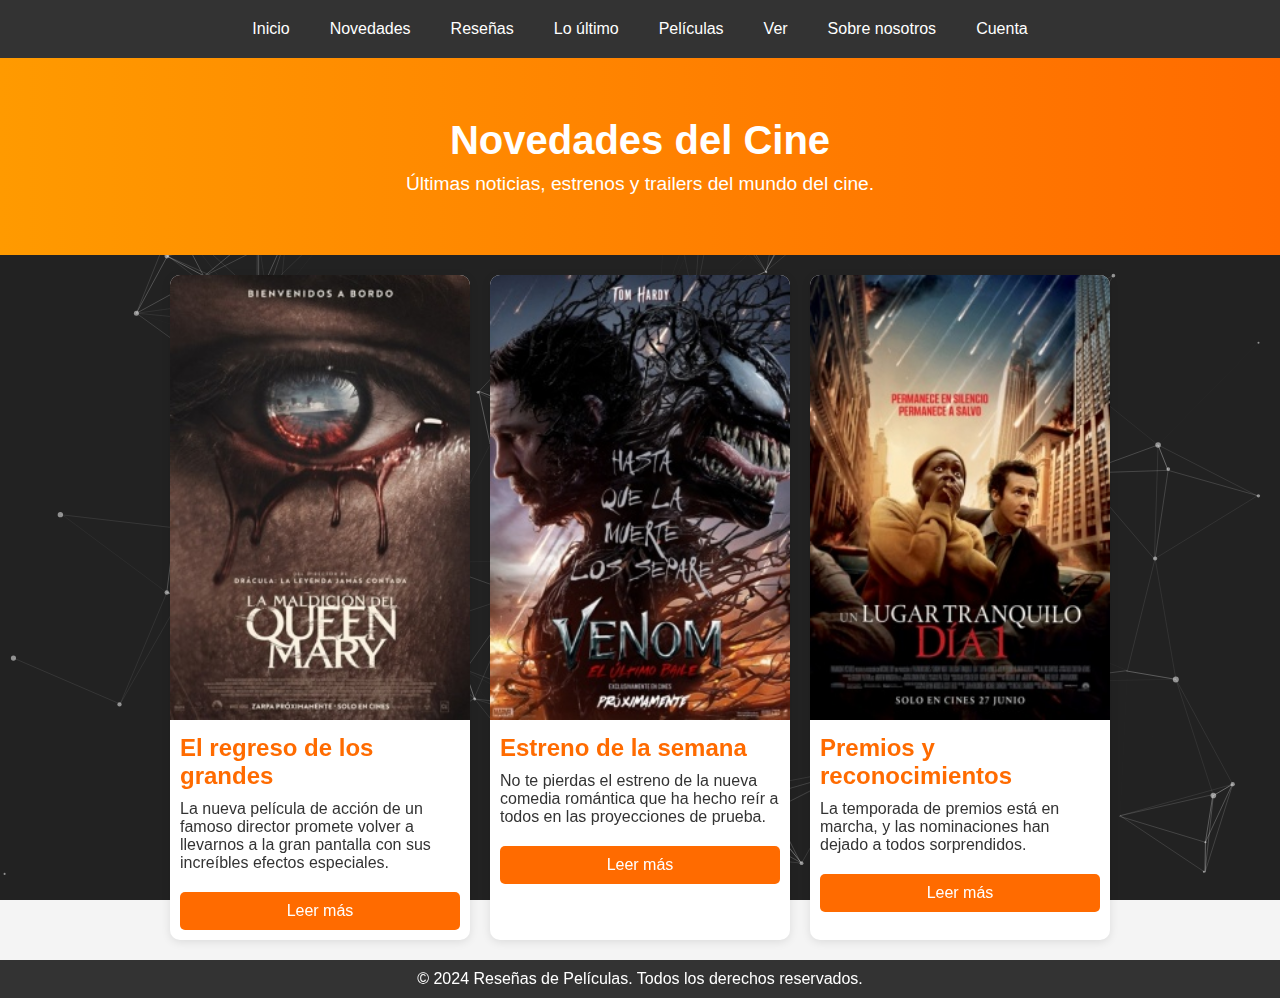
<file: index.html>
<!DOCTYPE html>
<html lang="es">
<head>
    <meta charset="UTF-8">
    <meta name="viewport" content="width=device-width, initial-scale=1.0">
    <title>Smile</title>
    <link rel="stylesheet" href="stilo.css">
    <style>
        #particles-js{
            background: rgb(34, 34, 34);
            position: fixed;
            width: 100%;
            height: 100%;
            top: 0;
            z-index: -1;
        }
    </style>
</head>
<body>
    <header>
        <nav>
            <ul class="navbar">
                <li><a href="#">Inicio</a></li>
                <li><a href="#">Novedades</a></li>
                <li><a href="paralax.html">Reseñas</a></li>
                <li><a href="{ultimo.html">Lo último</a></li>
                <li class="dropdown">
                    <a href="Películas.html" class="dropbtn">Películas</a>
                    <div class="dropdown-content">
                        <a href="CATEGORIAS.HTML">Categorías</a>
                    </div>
                </li>
                <li class="dropdown">
                    <a href="#" class="dropbtn">Ver</a>
                    <div class="dropdown-content">
                        <a href="Trailers.html">Trailers</a>
                        <a href="Destacados.html">Destacados</a>
                        <a href="celebridades.html">Celebridades</a>
                        <a href="series.html">Series</a>
                    </div>
                </li>
                <li><a href="#">Sobre nosotros</a></li>
                <li><a href="#">Cuenta</a></li>
            </ul>
        </nav>
    </header>
    <section class="Novedades">
      <h1>Novedades del Cine</h1>
      <p>Últimas noticias, estrenos y trailers del mundo del cine.</p>
    </section>

  <section class="news-section">
      <article class="news-item">
          <img src="img/nov1.jpg" alt="Novedad 1" class="news-image">
          <h2>El regreso de los grandes</h2>
          <p>La nueva película de acción de un famoso director promete volver a llevarnos a la gran pantalla con sus increíbles efectos especiales.</p>
          <a target="_blank" href="https://www.elseptimoarte.net/peliculas/haunting-of-the-queen-mary-26239.html" class="read-more">Leer más</a>
      </article>

      <article class="news-item">
          <img src="img/nov2.jpg" alt="Novedad 2" class="news-image">
          <h2>Estreno de la semana</h2>
          <p>No te pierdas el estreno de la nueva comedia romántica que ha hecho reír a todos en las proyecciones de prueba.</p>
          <a target="_blank" href="https://www.elseptimoarte.net/peliculas/venom-3-24844.html" class="read-more">Leer más</a>
      </article>

      <article class="news-item">
          <img src="img/nov3.jpg" alt="Novedad 4" class="news-image">
          <h2>Premios y reconocimientos</h2>
          <p>La temporada de premios está en marcha, y las nominaciones han dejado a todos sorprendidos.</p>
          <a target="_blank" href="https://www.elseptimoarte.net/peliculas/a-quiet-place-spin-off-23433.html" class="read-more">Leer más</a>
      </article>
  </section>

<footer>
        <p>&copy; 2024 Reseñas de Películas. Todos los derechos reservados.</p>
</footer>
<div id="particles-js"></div>
<script src="particles.min.js"></script>
<script>
        particlesJS(
            {
  "particles": {
    "number": {
      "value": 80,
      "density": {
        "enable": true,
        "value_area": 800
      }
    },
    "color": {
      "value": "#ffffff"
    },
    "shape": {
      "type": "circle",
      "stroke": {
        "width": 0,
        "color": "#000000"
      },
      "polygon": {
        "nb_sides": 5
      },
      "image": {
        "src": "img/github.svg",
        "width": 100,
        "height": 100
      }
    },
    "opacity": {
      "value": 0.5,
      "random": false,
      "anim": {
        "enable": false,
        "speed": 1,
        "opacity_min": 0.1,
        "sync": false
      }
    },
    "size": {
      "value": 3,
      "random": true,
      "anim": {
        "enable": false,
        "speed": 40,
        "size_min": 0.1,
        "sync": false
      }
    },
    "line_linked": {
      "enable": true,
      "distance": 150,
      "color": "#ffffff",
      "opacity": 0.4,
      "width": 1
    },
    "move": {
      "enable": true,
      "speed": 6,
      "direction": "none",
      "random": false,
      "straight": false,
      "out_mode": "out",
      "bounce": false,
      "attract": {
        "enable": false,
        "rotateX": 600,
        "rotateY": 1200
      }
    }
  },
  "interactivity": {
    "detect_on": "canvas",
    "events": {
      "onhover": {
        "enable": true,
        "mode": "repulse"
      },
      "onclick": {
        "enable": true,
        "mode": "push"
      },
      "resize": true
    },
    "modes": {
      "grab": {
        "distance": 400,
        "line_linked": {
          "opacity": 1
        }
      },
      "bubble": {
        "distance": 400,
        "size": 40,
        "duration": 2,
        "opacity": 8,
        "speed": 3
      },
      "repulse": {
        "distance": 200,
        "duration": 0.4
      },
      "push": {
        "particles_nb": 4
      },
      "remove": {
        "particles_nb": 2
      }
    }
  },
  "retina_detect": true
}
        )
    </script>
</body>
</html>
</file>
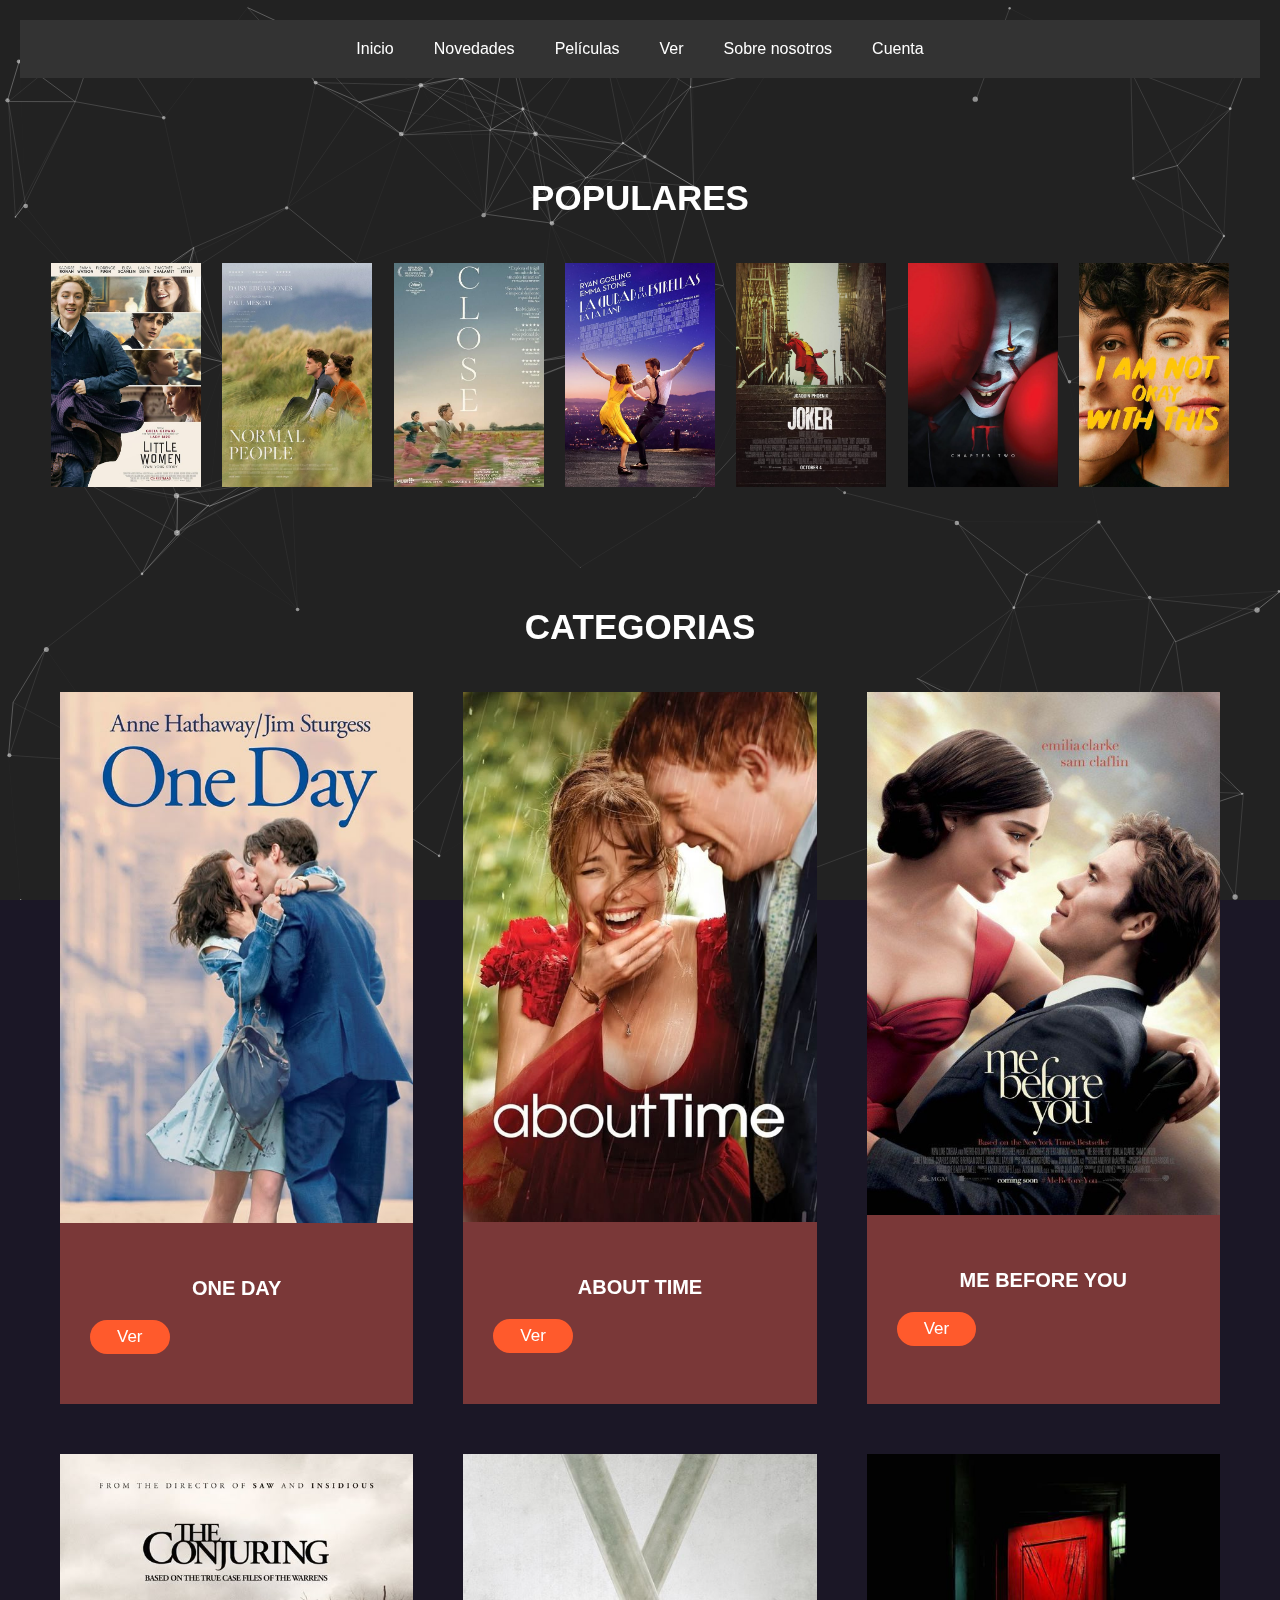
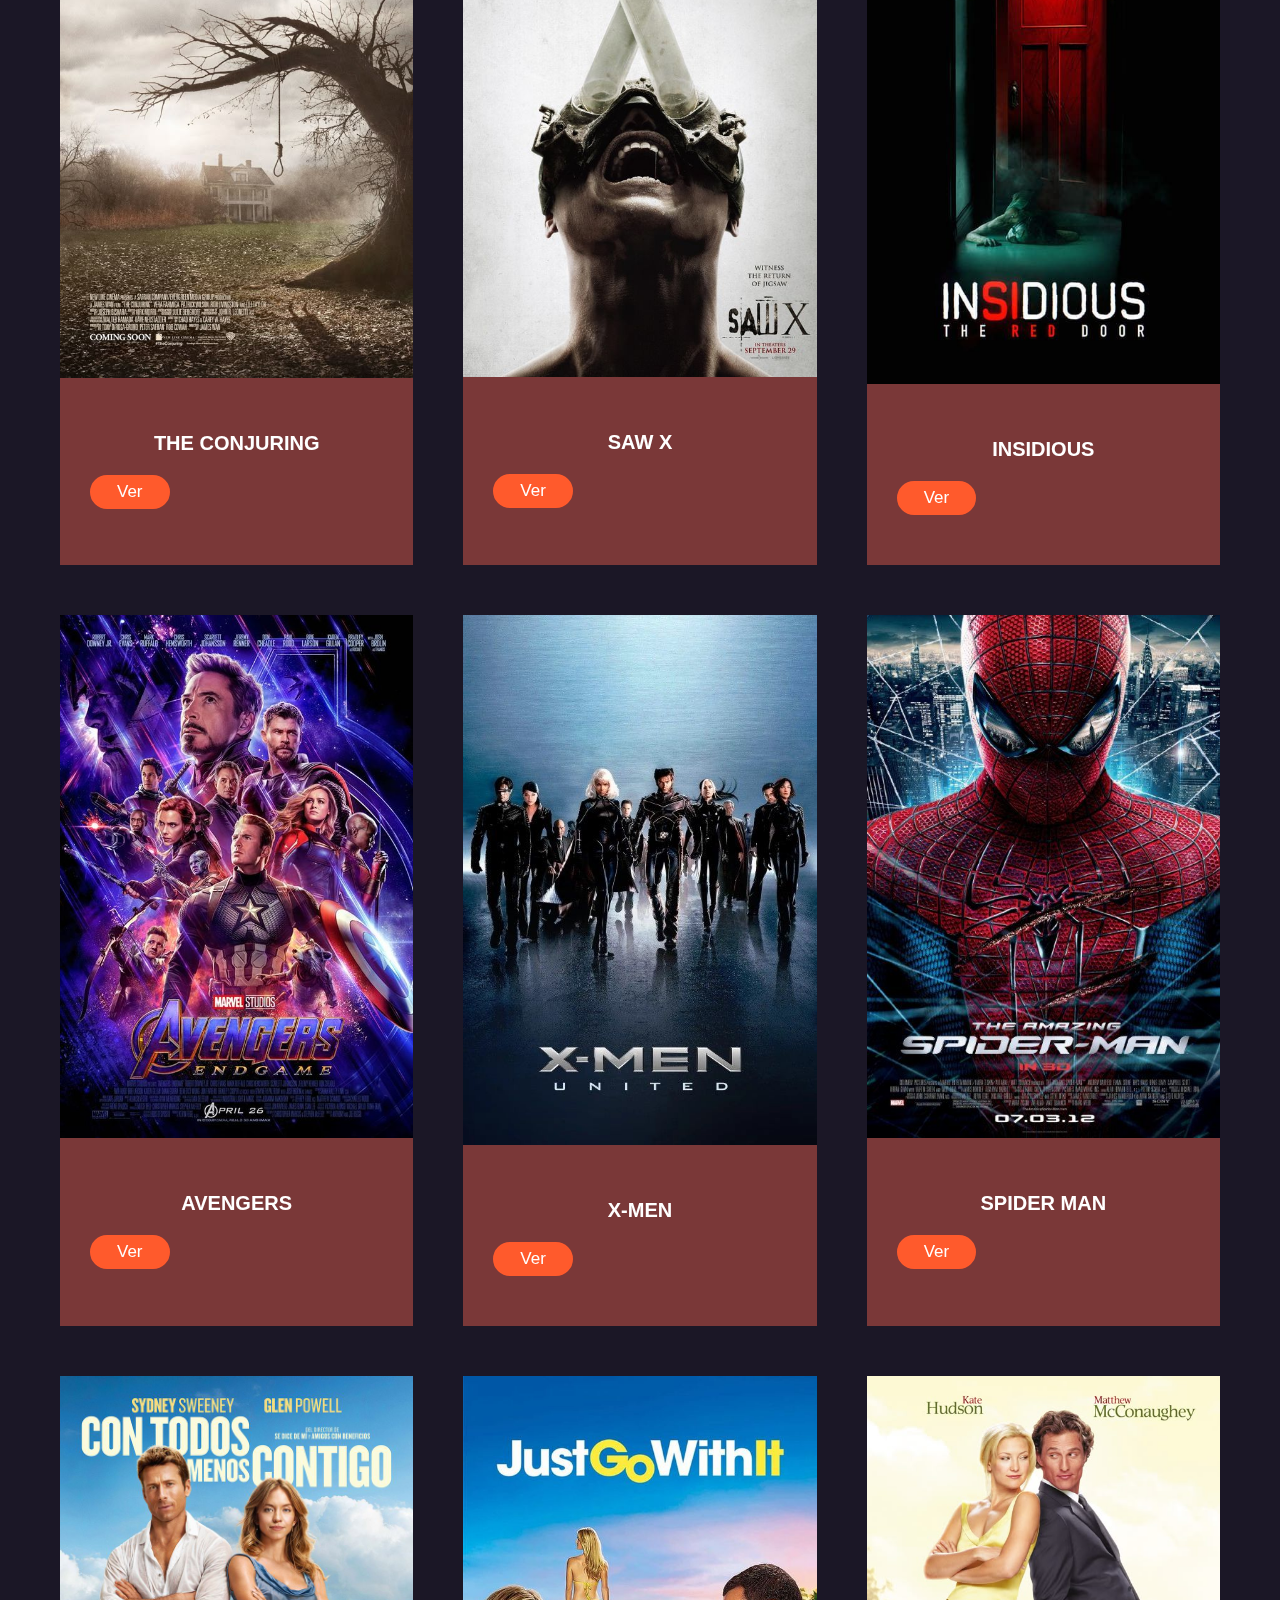
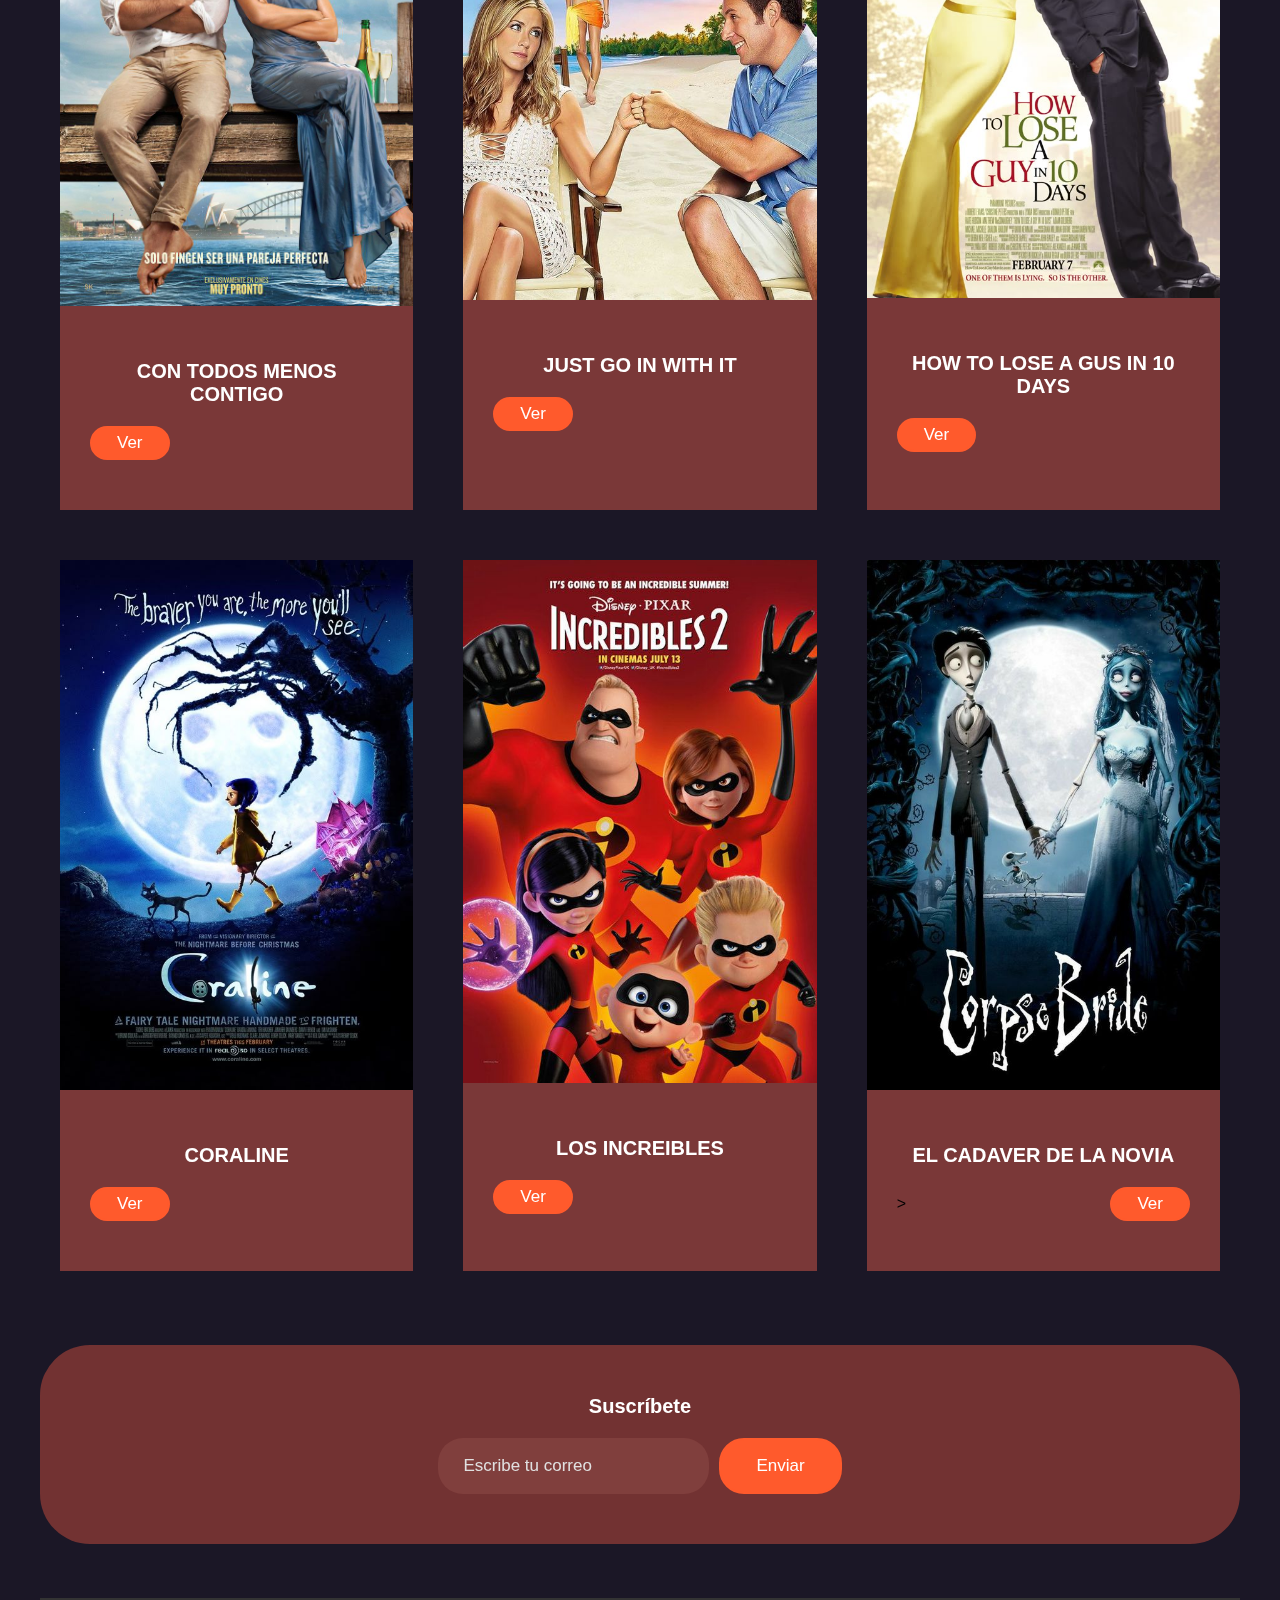
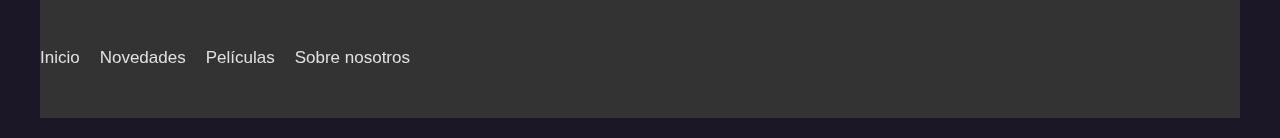
<file: CATEGORIAS.HTML>
<!DOCTYPE html>
<html lang="en">
<head>
    <meta charset="UTF-8">
    <meta name="viewport" content="width=device-width, initial-scale=1.0">
    <title>CATEGORIAS</title>
    <link rel="stylesheet" href="styles.css">
    <style>
        #particles-js{
            background: rgb(34, 34, 34);
            position: fixed;
            width: 100%;
            height: 100%;
            top: 0;
            z-index: -1;
        }
    </style>
</head>
<body>
    <div id="particles-js"></div>
    <script src="particles.min.js"></script>
    <script>
        particlesJS(
            {
  "particles": {
    "number": {
      "value": 80,
      "density": {
        "enable": true,
        "value_area": 800
      }
    },
    "color": {
      "value": "#ffffff"
    },
    "shape": {
      "type": "circle",
      "stroke": {
        "width": 0,
        "color": "#000000"
      },
      "polygon": {
        "nb_sides": 5
      },
      "image": {
        "src": "img/github.svg",
        "width": 100,
        "height": 100
      }
    },
    "opacity": {
      "value": 0.5,
      "random": false,
      "anim": {
        "enable": false,
        "speed": 1,
        "opacity_min": 0.1,
        "sync": false
      }
    },
    "size": {
      "value": 3,
      "random": true,
      "anim": {
        "enable": false,
        "speed": 40,
        "size_min": 0.1,
        "sync": false
      }
    },
    "line_linked": {
      "enable": true,
      "distance": 150,
      "color": "#ffffff",
      "opacity": 0.4,
      "width": 1
    },
    "move": {
      "enable": true,
      "speed": 6,
      "direction": "none",
      "random": false,
      "straight": false,
      "out_mode": "out",
      "bounce": false,
      "attract": {
        "enable": false,
        "rotateX": 600,
        "rotateY": 1200
      }
    }
  },
  "interactivity": {
    "detect_on": "canvas",
    "events": {
      "onhover": {
        "enable": true,
        "mode": "repulse"
      },
      "onclick": {
        "enable": true,
        "mode": "push"
      },
      "resize": true
    },
    "modes": {
      "grab": {
        "distance": 400,
        "line_linked": {
          "opacity": 1
        }
      },
      "bubble": {
        "distance": 400,
        "size": 40,
        "duration": 2,
        "opacity": 8,
        "speed": 3
      },
      "repulse": {
        "distance": 200,
        "duration": 0.4
      },
      "push": {
        "particles_nb": 4
      },
      "remove": {
        "particles_nb": 2
      }
    }
  },
  "retina_detect": true
}
        )
    </script>
    <main id="principal">
        <header>
            <nav>
                <ul class="navbar">
                    <li><a href="inicio.html">Inicio</a></li>
                    <li><a href="index.html">Novedades</a></li>
                    <li class="dropdown">
                        <a href="Películas.html" class="dropbtn">Películas</a>
                        <div class="dropdown-content">
                            <a href="CATEGORIAS.HTML">Categorías</a>
                        </div>
                    </li>
                    <li class="dropdown">
                        <a href="#" class="dropbtn">Ver</a>
                        <div class="dropdown-content">
                            <a href="Trailers.html">Trailers</a>
                            <a href="Destacados.html">Destacados</a>
                            <a href="celebridades.html">Celebridades</a>
                        </div>
                    </li>
                    <li><a href="#">Sobre nosotros</a></li>
                    <li><a href="#">Cuenta</a></li>
                </ul>
            </nav>
            
        </header>
    <section class="popular container">
        <h2>POPULARES</h2>
        <div class="popular-content">
            <img src="img/01.jpg" alt="Juego 1">
            <img src="img/02.jpg" alt="Juego 2">
            <img src="img/03.jpg" alt="Juego 3">
            <img src="img/04.jpg" alt="Juego 4">
            <img src="img/05.jpg" alt="Juego 5">
            <img src="img/06.jpg" alt="Juego 6">
            <img src="img/08.jpg" alt="Juego 7">
        </div>
    </section>
    <main class="product container">
        <h2>CATEGORIAS</h2> <P></P>
        <div class="product-content">
            <div class="product-1"><img src="img/09.jpg" alt="Juego 1">
                <div class="product-txt"><h3>ONE DAY</h3>
                    <div class="price"><a href="#" class="btn-2">Ver</a>
                    </div>
                </div>
            </div>
            <div class="product-1"><img src="img/10.jpg" alt="Juego 2">
                <div class="product-txt">
                    <h3>ABOUT TIME</h3>
                    <div class="price"><a href="#" class="btn-2">Ver</a>
                    </div>
                </div>
            </div>
            <div class="product-1"><img src="img/11.jpg" alt="Juego 3">
                <div class="product-txt">
                    <h3>ME BEFORE YOU</h3>
                    <div class="price"><a href="#" class="btn-2">Ver</a>
                    </div>
                </div>
            </div>
            <div class="product-1"><img src="img/12.jpg" alt="Juego 4">
                <div class="product-txt">
                    <h3>THE CONJURING</h3>
                    <div class="price"><a href="#" class="btn-2">Ver</a>
                    </div>
                </div>
            </div>
            <div class="product-1"><img src="img/13.jpg" alt="Juego 5">
                <div class="product-txt">
                    <h3>SAW X</h3><div class="price"><a href="#" class="btn-2">Ver</a>
                    </div>
                </div>
            </div>
            <div class="product-1"><img src="img/14.jpg" alt="Juego 6">
                <div class="product-txt">
                    <h3>INSIDIOUS</h3>
                    <div class="price"><a href="#" class="btn-2">Ver</a>
                    </div>
                </div>
            </div>
            <div class="product-1"><img src="img/15.jpg" alt="Juego 7">
                <div class="product-txt"><h3>AVENGERS</h3>
                    <div class="price"><a href="#" class="btn-2">Ver</a>
                    </div>
                </div>
            </div>
            <div class="product-1"><img src="img/21.jpg" alt="Juego 8">
                <div class="product-txt">
                    <h3>X-MEN</h3>
                    <div class="price"><a href="#" class="btn-2">Ver</a>
                    </div>
                </div>
            </div>
            <div class="product-1"><img src="img/19.jpg" alt="Juego 9">
                <div class="product-txt">
                    <h3>SPIDER MAN</h3>
                    <div class="price"><a href="#" class="btn-2">Ver</a>
                    </div>
                </div>
            </div>
            <div class="product-1"><img src="img/22.jpg" alt="Juego 7">
                <div class="product-txt"><h3>CON TODOS MENOS CONTIGO</h3>
                    <div class="price"><a href="#" class="btn-2">Ver</a>
                    </div>
                </div>
            </div>
            <div class="product-1"><img src="img/23.jpg" alt="Juego 7">
                <div class="product-txt"><h3>JUST GO IN WITH IT</h3>
                    <div class="price"><a href="#" class="btn-2">Ver</a>
                    </div>
                </div>
            </div>
            <div class="product-1"><img src="img/24.jpg" alt="Juego 7">
                <div class="product-txt"><h3>HOW TO LOSE A GUS IN 10 DAYS</h3>
                    <div class="price"><a href="#" class="btn-2">Ver</a>
                    </div>
                </div>
            </div>
            <div class="product-1"><img src="img/25.jpg" alt="Juego 7">
                <div class="product-txt"><h3>CORALINE</h3>
                    <div class="price"><a href="#" class="btn-2">Ver</a>
                    </div>
                </div>
            </div>
            <div class="product-1"><img src="img/29.jpg" alt="Juego 7">
                <div class="product-txt"><h3>LOS INCREIBLES</h3>
                    <div class="price"><a href="#" class="btn-2">Ver</a>
                    </div>
                </div>
            </div>
            <div class="product-1"><img src="img/27.jpg" alt="Juego 7">
                <div class="product-txt"><h3>EL CADAVER DE LA NOVIA</h3>
                    <div class="price">><a href="#" class="btn-2">Ver</a>
                    </div>
                </div>
            </div>
        </div>
        <br><br><br>
    </main>
    <section class="contacto container">
        <div class="contacto-content">
            <h3>Suscríbete</h3>
            <form>
                <input type="email" placeholder="Escribe tu correo" required>
                <input type="submit" class="btn-3" value="Enviar">
            </form>
        </div>
        <br><br><br>
    </section>
    <footer class="footer container">
        <div class="link">
            <ul>
                <li><a href="inicio">Inicio</a></li>
                <li><a href="servicios">Novedades</a></li>
                <li><a href="productops">Películas</a></li>
                <li><a href="contactos">Sobre nosotros</a></li>
            </ul>
        </div>
    </footer>
</main>
</body>
</html>
</file>
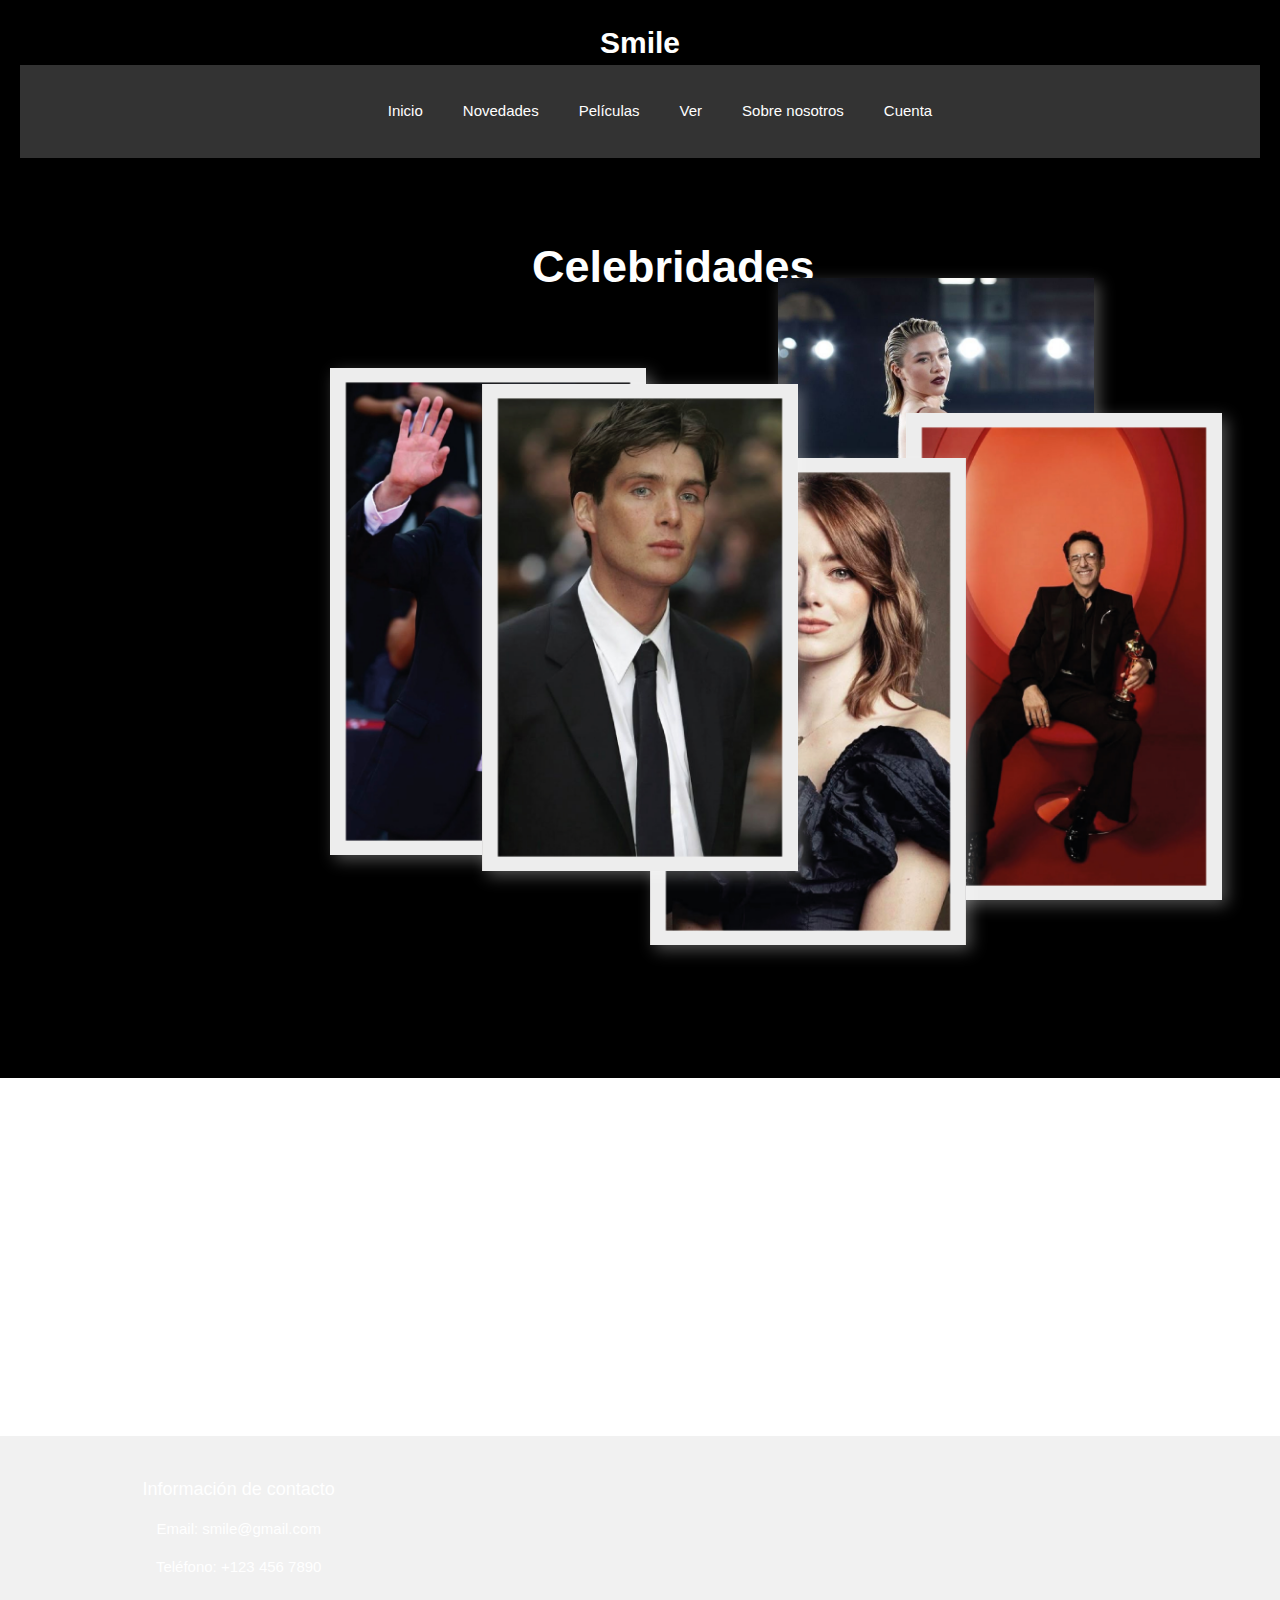
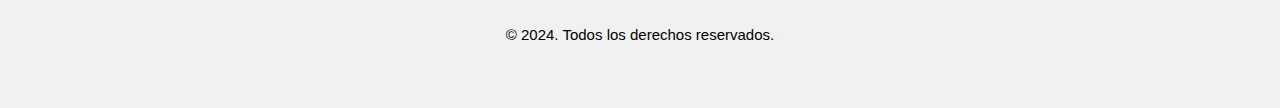
<file: celebridades.html>
<!DOCTYPE html>
<html lang="es">
<head>
    <meta charset="UTF-8">
    <meta name="viewport" content="width=device-width, initial-scale=1.0">
    <title>Celebridades</title>
    <link rel="stylesheet" href="https://www.w3schools.com/w3css/4/w3.css">
    <link rel="stylesheet" href="stilosss.css">
</head>
<body>

    <header class="header w3-container">
        <div class="logo">Smile</div>
        
    
        <header>
            <nav>
                <ul class="navbar">
                    <li><a href="inicio.html">Inicio</a></li>
                    <li><a href="index.html">Novedades</a></li>
                    <li class="dropdown">
                        <a href="Películas.html" class="dropbtn">Películas</a>
                        <div class="dropdown-content">
                            <a href="CATEGORIAS.HTML">Categorías</a>
                        </div>
                    </li>
                    <li class="dropdown">
                        <a href="#" class="dropbtn">Ver</a>
                        <div class="dropdown-content">
                            <a href="Trailers.html">Trailers</a>
                            <a href="Destacados.html">Destacados</a>
                            <a href="celebridades.html">Celebridades</a>
                        </div>
                    </li>
                    <li><a href="#">Sobre nosotros</a></li>
                    <li><a href="#">Cuenta</a></li>
                </ul>
            </nav>
        </header>
    </header>

    <div class="abstract-container">
        
        <div class="abstract-title">Celebridades</div>

        
        <img src="img/44.jpg" alt="Imagen 1" class="abstract-image">
        <img src="img/222.jpg" alt="Imagen 2" class="abstract-image">
        <img src="img/3333.jpg" alt="Imagen 3" class="abstract-image">
        <img src="img/55.jpg" alt="Imagen 4" class="abstract-image">
        <img src="img/7777.jpg" alt="Imagen 5" class="abstract-image">
        
    </div>

    <iframe style="border-radius:12px" src="https://open.spotify.com/embed/album/3GU8BzFEAdFSRjc8jZkL3S?utm_source=generator" width="100%" height="352" frameBorder="0" allowfullscreen="" allow="autoplay; clipboard-write; encrypted-media; fullscreen; picture-in-picture" loading="lazy"></iframe>

    <footer class="footer w3-container">
        <div class="w3-row-padding">
            

            <div class="w3-col m4 s12">
                <h5>Información de contacto</h5>
                <p>Email: smile@gmail.com</p>
                <p>Teléfono: +123 456 7890</p>
            </div>

    
        </div>

        <div class="w3-light-grey w3-padding-16">
            <p>© 2024. Todos los derechos reservados.</p>
        </div>
    </footer>
    

</body>
</html>
</file>
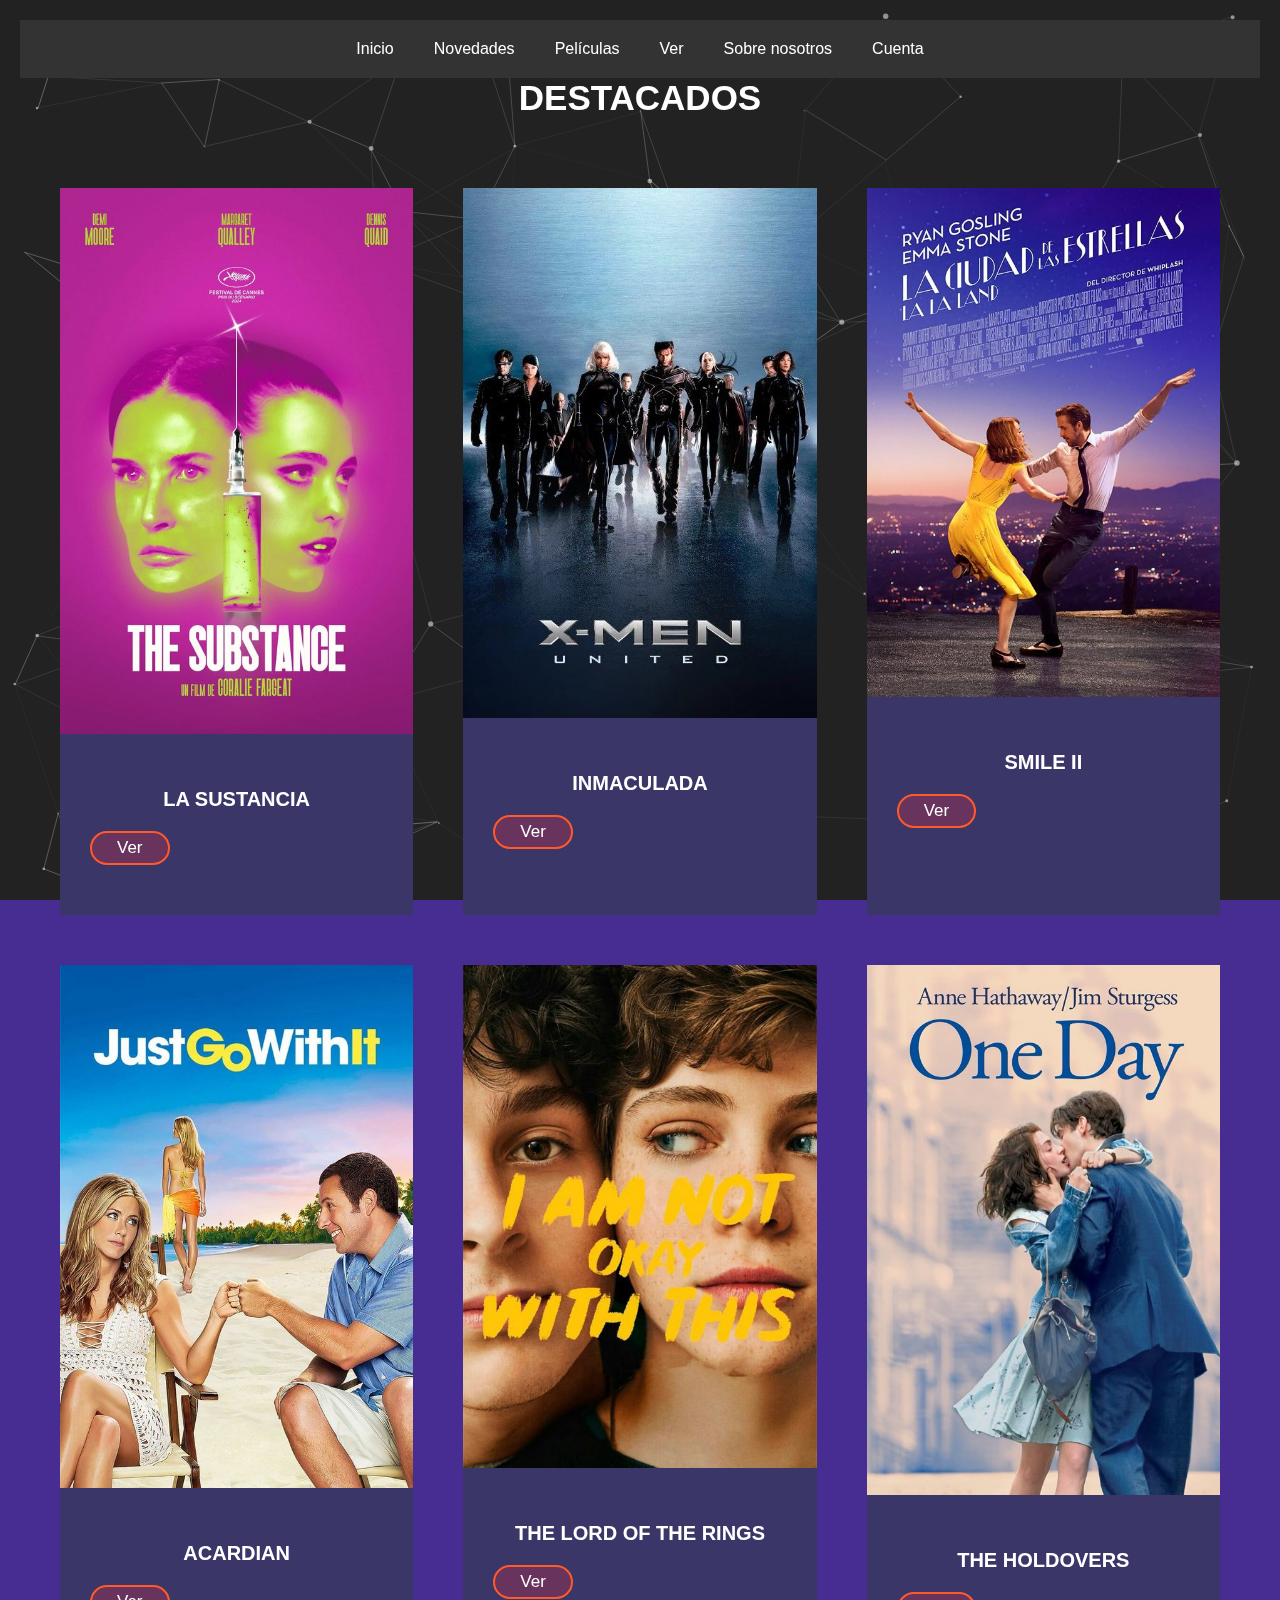
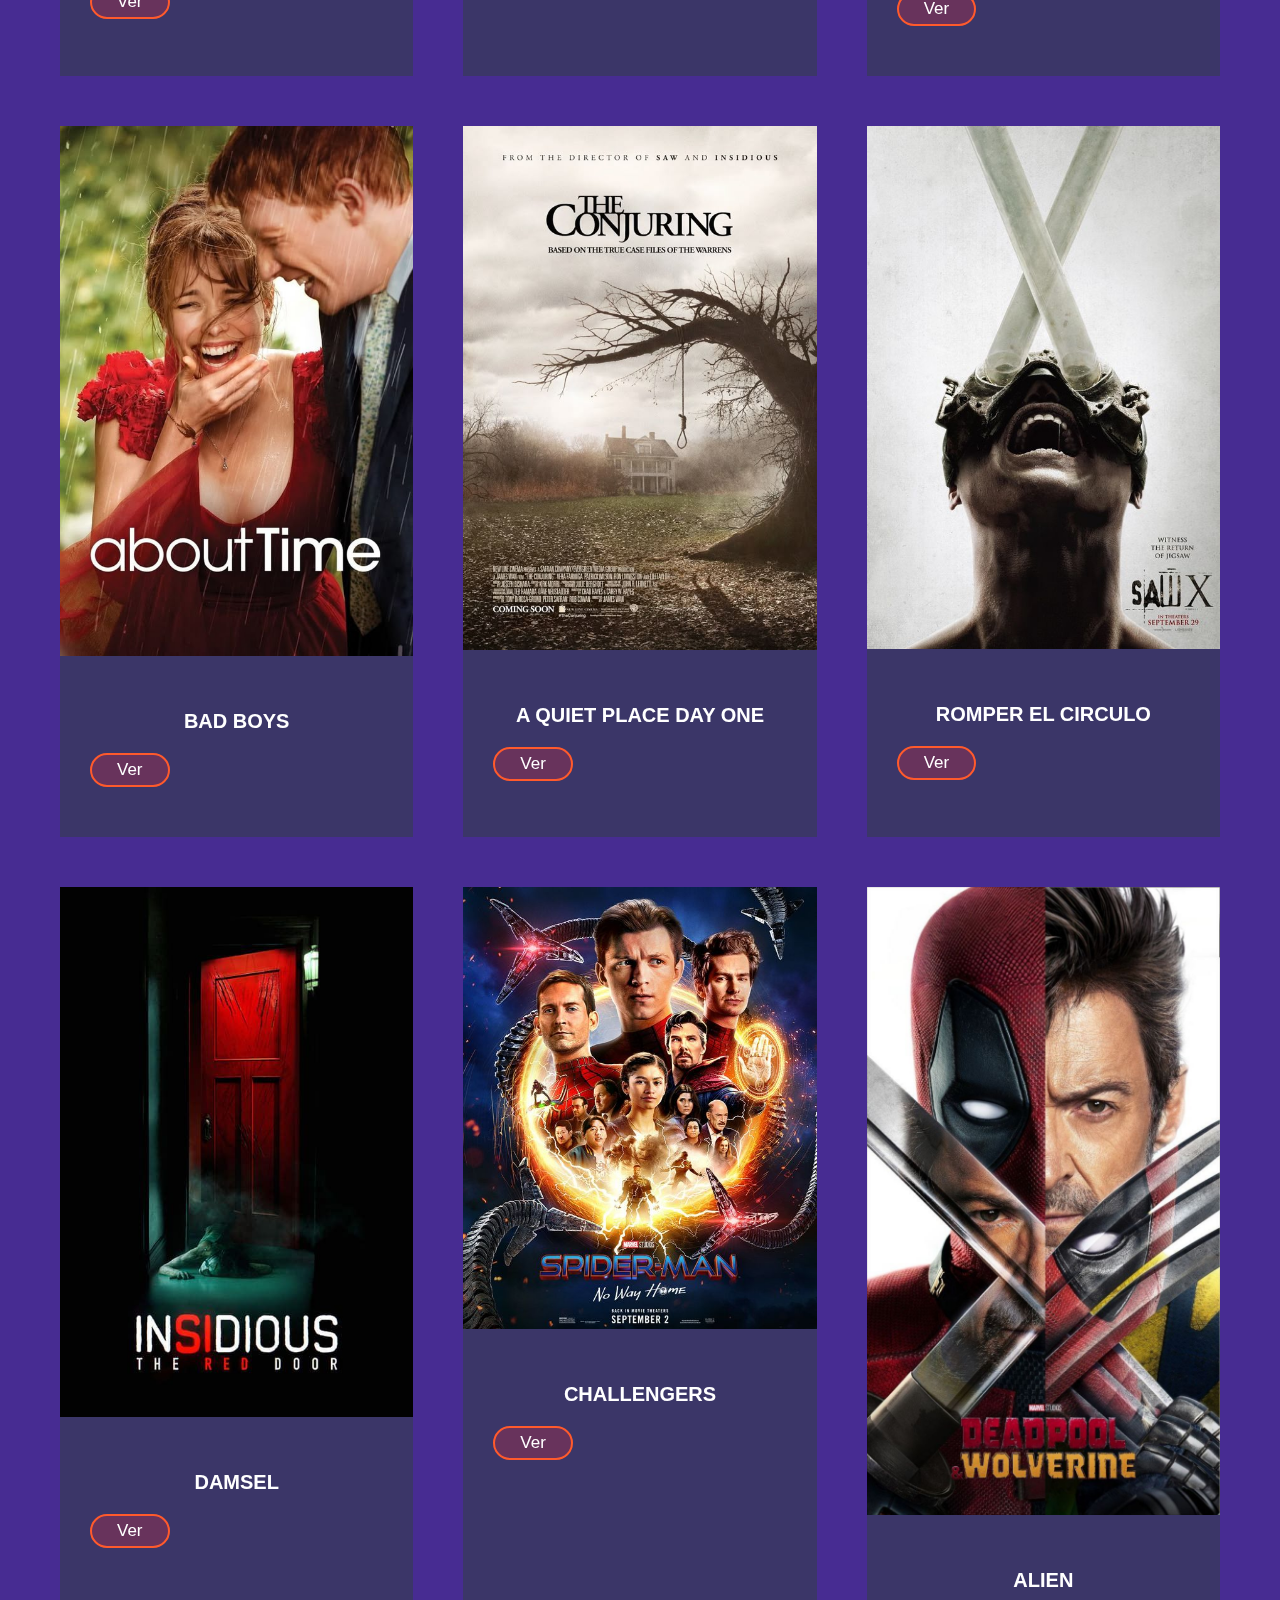
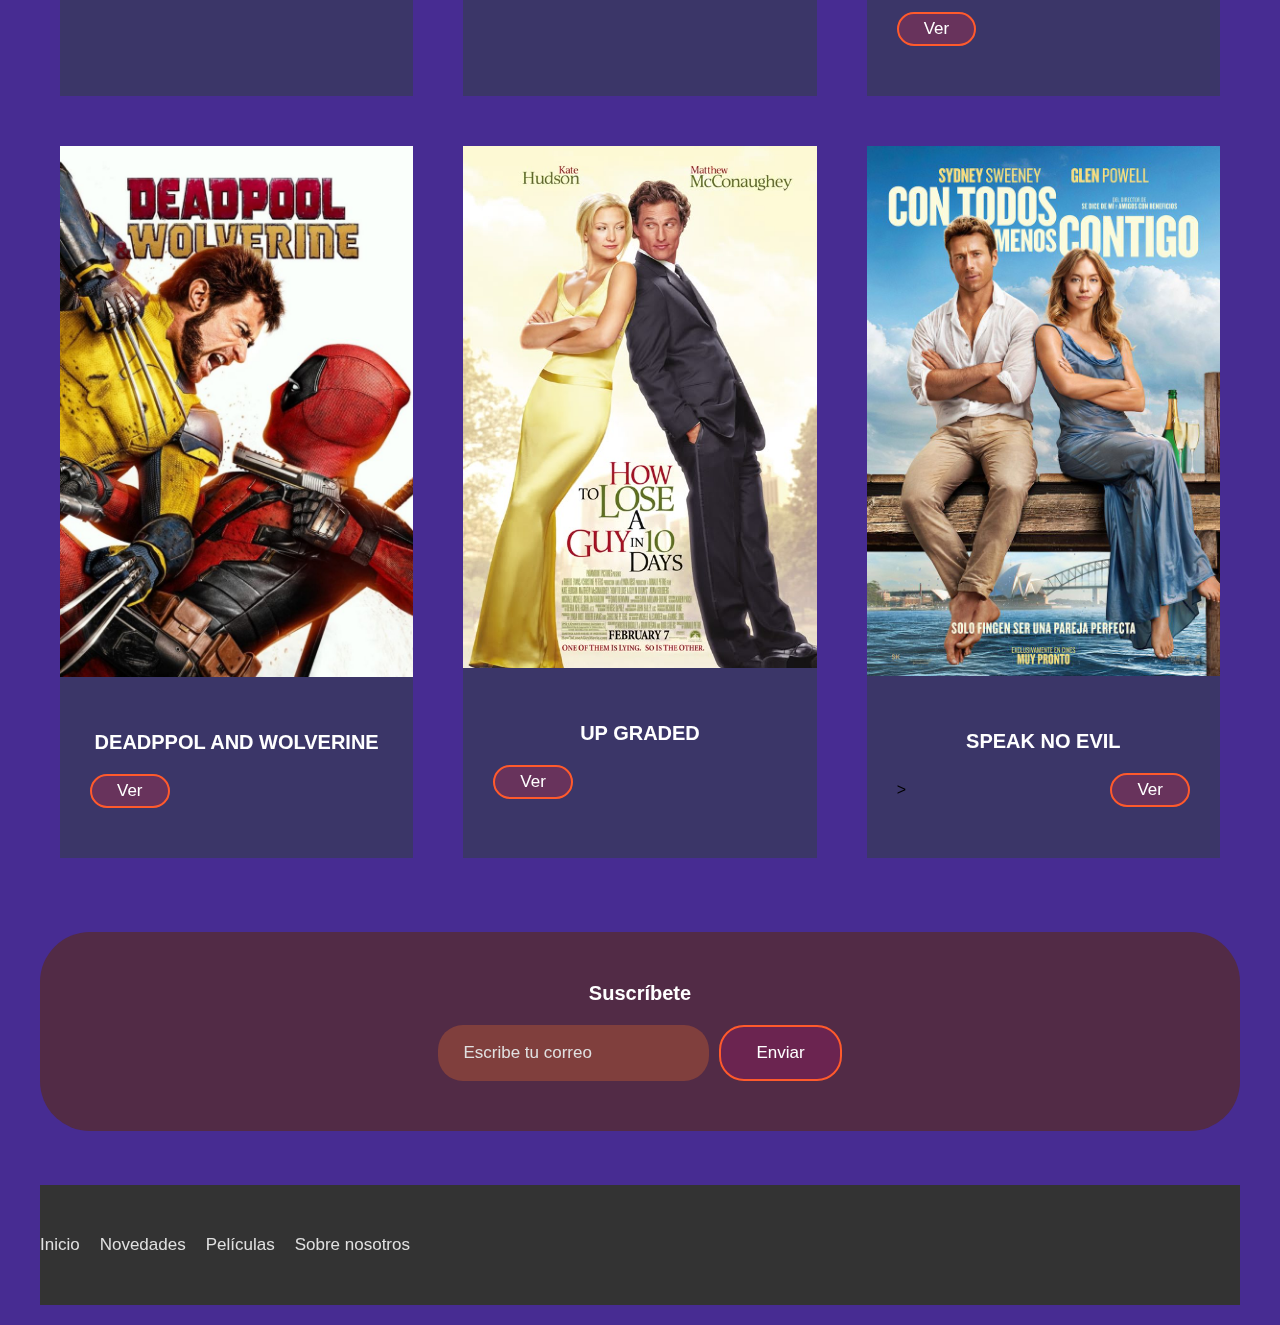
<file: Destacados.html>
<!DOCTYPE html>
<html lang="en">
<head>
    <meta charset="UTF-8">
    <meta name="viewport" content="width=device-width, initial-scale=1.0">
    <title>Destacados</title>
    <link rel="stylesheet" href="STYLE.CSS">
    <style>
        #particles-js{
            background: rgb(34, 34, 34);
            position: fixed;
            width: 100%;
            height: 100%;
            top: 0;
            z-index: -1;
        }
    </style>
</head>
<body>
    <div id="particles-js"></div>
    <script src="particles.min.js"></script>
    <script>
        particlesJS(
            {
  "particles": {
    "number": {
      "value": 80,
      "density": {
        "enable": true,
        "value_area": 800
      }
    },
    "color": {
      "value": "#ffffff"
    },
    "shape": {
      "type": "circle",
      "stroke": {
        "width": 0,
        "color": "#000000"
      },
      "polygon": {
        "nb_sides": 5
      },
      "image": {
        "src": "img/github.svg",
        "width": 100,
        "height": 100
      }
    },
    "opacity": {
      "value": 0.5,
      "random": false,
      "anim": {
        "enable": false,
        "speed": 1,
        "opacity_min": 0.1,
        "sync": false
      }
    },
    "size": {
      "value": 3,
      "random": true,
      "anim": {
        "enable": false,
        "speed": 40,
        "size_min": 0.1,
        "sync": false
      }
    },
    "line_linked": {
      "enable": true,
      "distance": 150,
      "color": "#ffffff",
      "opacity": 0.4,
      "width": 1
    },
    "move": {
      "enable": true,
      "speed": 6,
      "direction": "none",
      "random": false,
      "straight": false,
      "out_mode": "out",
      "bounce": false,
      "attract": {
        "enable": false,
        "rotateX": 600,
        "rotateY": 1200
      }
    }
  },
  "interactivity": {
    "detect_on": "canvas",
    "events": {
      "onhover": {
        "enable": true,
        "mode": "repulse"
      },
      "onclick": {
        "enable": true,
        "mode": "push"
      },
      "resize": true
    },
    "modes": {
      "grab": {
        "distance": 400,
        "line_linked": {
          "opacity": 1
        }
      },
      "bubble": {
        "distance": 400,
        "size": 40,
        "duration": 2,
        "opacity": 8,
        "speed": 3
      },
      "repulse": {
        "distance": 200,
        "duration": 0.4
      },
      "push": {
        "particles_nb": 4
      },
      "remove": {
        "particles_nb": 2
      }
    }
  },
  "retina_detect": true
}
        )
    </script>
    <main id="principal">
      <header>
        <nav>
            <ul class="navbar">
                <li><a href="inicio.html">Inicio</a></li>
                <li><a href="index.html">Novedades</a></li>
                <li class="dropdown">
                    <a href="Películas.html" class="dropbtn">Películas</a>
                    <div class="dropdown-content">
                        <a href="CATEGORIAS.HTML">Categorías</a>
                    </div>
                </li>
                <li class="dropdown">
                    <a href="#" class="dropbtn">Ver</a>
                    <div class="dropdown-content">
                        <a href="Trailers.html">Trailers</a>
                        <a href="Destacados.html">Destacados</a>
                        <a href="celebridades.html">Celebridades</a>
                    </div>
                </li>
                <li><a href="#">Sobre nosotros</a></li>
                <li><a href="#">Cuenta</a></li>
            </ul>
        </nav>
    </header>
</section>
<h2>DESTACADOS</h2>
<main class="product container">
    <h2>DESTACADOS</h2>
    <div class="product-content">
        <div class="product-1"><img src="img/o2.jpg" alt="Juego 1">
            <div class="product-txt"><h3>LA SUSTANCIA</h3>
                <div class="price"><a href="#" class="btn-2">Ver</a>
                </div>
            </div>
        </div>
        <div class="product-1"><img src="img/21.jpg" alt="Juego 2">
            <div class="product-txt">
                <h3>INMACULADA</h3>
                <div class="price"><a href="#" class="btn-2">Ver</a>
                </div>
            </div>
        </div>
        <div class="product-1"><img src="img/04.jpg" alt="Juego 3">
            <div class="product-txt">
                <h3>SMILE II</h3>
                <div class="price"><a href="#" class="btn-2">Ver</a>
                </div>
            </div>
        </div>
        <div class="product-1"><img src="img/23.jpg" alt="Juego 4">
            <div class="product-txt">
                <h3>ACARDIAN</h3>
                <div class="price"><a href="#" class="btn-2">Ver</a>
                </div>
            </div>
        </div>
        <div class="product-1"><img src="img/08.jpg" alt="Juego 5">
            <div class="product-txt">
                <h3>THE LORD OF THE RINGS</h3><div class="price"><a href="#" class="btn-2">Ver</a>
                </div>
            </div>
        </div>
        <div class="product-1"><img src="img/09.jpg" alt="Juego 6">
            <div class="product-txt">
                <h3>THE HOLDOVERS</h3>
                <div class="price"><a href="#" class="btn-2">Ver</a>
                </div>
            </div>
        </div>
        <div class="product-1"><img src="img/10.jpg" alt="Juego 7">
            <div class="product-txt"><h3>BAD BOYS</h3>
                <div class="price"><a href="#" class="btn-2">Ver</a>
                </div>
            </div>
        </div>
        <div class="product-1"><img src="img/12.jpg" alt="Juego 8">
            <div class="product-txt">
                <h3>A QUIET PLACE DAY ONE</h3>
                <div class="price"><a href="#" class="btn-2">Ver</a>
                </div>
            </div>
        </div>
        <div class="product-1"><img src="img/13.jpg" alt="Juego 9">
            <div class="product-txt">
                <h3>ROMPER EL CIRCULO</h3>
                <div class="price"><a href="#" class="btn-2">Ver</a>
                </div>
            </div>
        </div>
        <div class="product-1"><img src="img/14.jpg" alt="Juego 7">
            <div class="product-txt"><h3>DAMSEL</h3>
                <div class="price"><a href="#" class="btn-2">Ver</a>
                </div>
            </div>
        </div>
        <div class="product-1"><img src="img/16.jpg" alt="Juego 7">
            <div class="product-txt"><h3>CHALLENGERS</h3>
                <div class="price"><a href="#" class="btn-2">Ver</a>
                </div>
            </div>
        </div>
        <div class="product-1"><img src="img/17.jpg" alt="Juego 7">
            <div class="product-txt"><h3>ALIEN</h3>
                <div class="price"><a href="#" class="btn-2">Ver</a>
                </div>
            </div>
        </div>
        <div class="product-1"><img src="img/18.jpg" alt="Juego 7">
            <div class="product-txt"><h3>DEADPPOL AND WOLVERINE</h3>
                <div class="price"><a href="#" class="btn-2">Ver</a>
                </div>
            </div>
        </div>
        <div class="product-1"><img src="img/24.jpg" alt="Juego 7">
            <div class="product-txt"><h3>UP GRADED</h3>
                <div class="price"><a href="#" class="btn-2">Ver</a>
                </div>
            </div>
        </div>
        <div class="product-1"><img src="img/22.jpg" alt="Juego 7">
            <div class="product-txt"><h3>SPEAK NO EVIL</h3>
                <div class="price">><a href="#" class="btn-2">Ver</a>
                </div>
            </div>
        </div>
    </div>
    <br><br><br>
</main>
<section class="contacto container">
    <div class="contacto-content">
        <h3>Suscríbete</h3>
        <form>
            <input type="email" placeholder="Escribe tu correo" required>
            <input type="submit" class="btn-3" value="Enviar">
        </form>
    </div>
    <br><br><br>
</section>
<footer class="footer container">
    <div class="link">
        <ul>
            <li><a href="inicio">Inicio</a></li>
            <li><a href="servicios">Novedades</a></li>
            <li><a href="productops">Películas</a></li>
            <li><a href="contactos">Sobre nosotros</a></li>
        </ul>
    </div>
</footer>
</main>


       
    
</body>
</html>
</file>
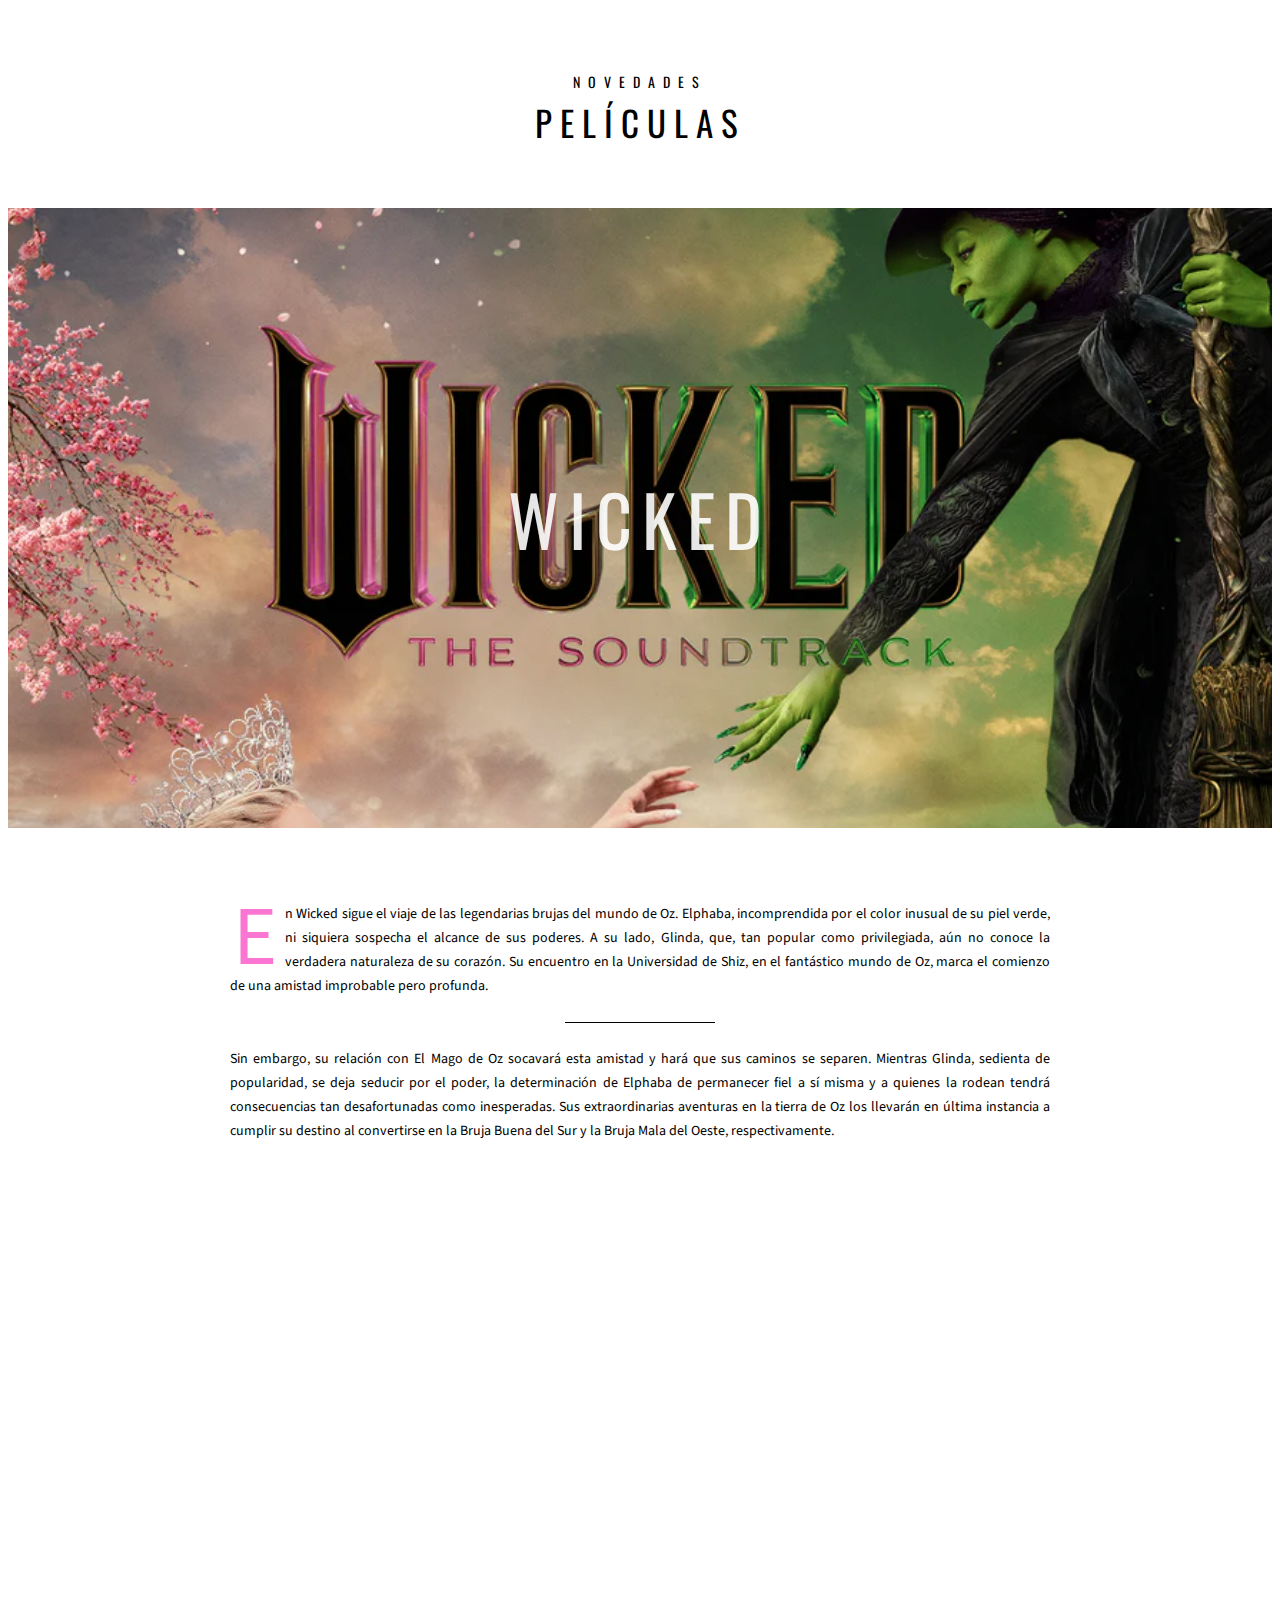
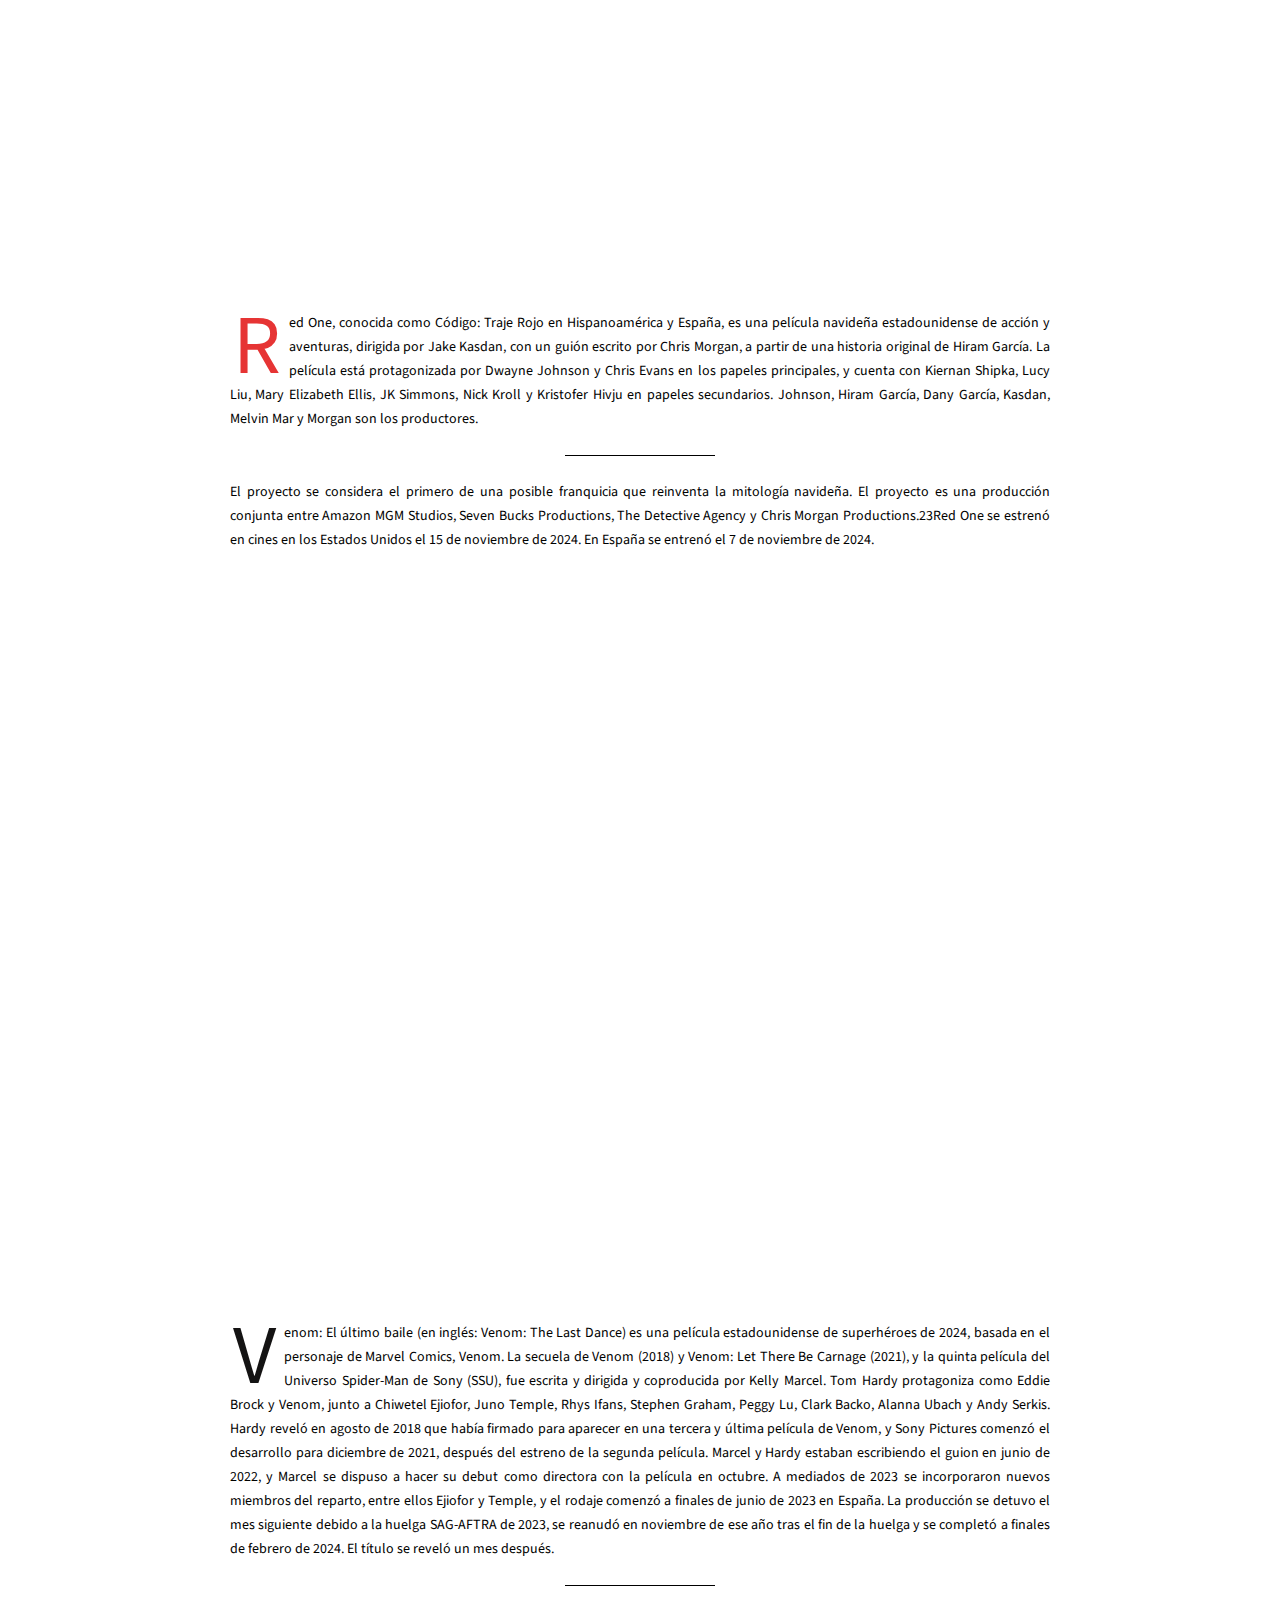
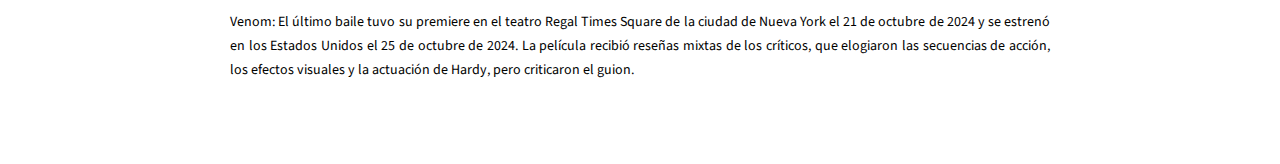
<file: paralax.html>
<!DOCTYPE html>
<html lang="en" >
<head>
  <meta charset="UTF-8">
  <title>Novedades</title>
  <link rel="stylesheet" href="st.css">

</head>
<body>
<!-- partial:index.partial.html -->
<div id="parallax-world-of-ugg">
  
<section>
  <div class="title">
    <h3>Novedades</h3>
    <h1>PELÍCULAS</h1>
  </div>
</section>

<section>
    <div class="parallax-one">
      <h2>WICKED
      </h2>
    </div>
</section>

<section>
  <div class="block">
    <p><span class="first-character sc">E</span>n Wicked sigue el viaje de las legendarias brujas del mundo de Oz. Elphaba, incomprendida por el color inusual de su piel verde, ni siquiera sospecha el alcance de sus poderes. A su lado, Glinda, que, tan popular como privilegiada, aún no conoce la verdadera naturaleza de su corazón. Su encuentro en la Universidad de Shiz, en el fantástico mundo de Oz, marca el comienzo de una amistad improbable pero profunda.</p>
    <p class="line-break margin-top-10"></p>
    <p class="margin-top-10">Sin embargo, su relación con El Mago de Oz socavará esta amistad y hará que sus caminos se separen. Mientras Glinda, sedienta de popularidad, se deja seducir por el poder, la determinación de Elphaba de permanecer fiel a sí misma y a quienes la rodean tendrá consecuencias tan desafortunadas como inesperadas. Sus extraordinarias aventuras en la tierra de Oz los llevarán en última instancia a cumplir su destino al convertirse en la Bruja Buena del Sur y la Bruja Mala del Oeste, respectivamente.</p>
  </div>
</section>

<section>
  <div class="parallax-two">
    <h2>CÓDIGO: TRAJE ROJO</h2>
  </div>
</section>

<section>
  <div class="block">
    <p><span class="first-character ny">R</span>ed One, conocida como Código: Traje Rojo en Hispanoamérica y España, es una película navideña estadounidense de acción y aventuras, dirigida por Jake Kasdan, con un guión escrito por Chris Morgan, a partir de una historia original de Hiram García. La película está protagonizada por Dwayne Johnson y Chris Evans en los papeles principales, y cuenta con Kiernan Shipka, Lucy Liu, Mary Elizabeth Ellis, JK Simmons, Nick Kroll y Kristofer Hivju en papeles secundarios. Johnson, Hiram García, Dany García, Kasdan, Melvin Mar y Morgan son los productores.</p>
    <p class="line-break margin-top-10"></p>
    <p class="margin-top-10">El proyecto se considera el primero de una posible franquicia que reinventa la mitología navideña. El proyecto es una producción conjunta entre Amazon MGM Studios, Seven Bucks Productions, The Detective Agency y Chris Morgan Productions.2​3​

      Red One se estrenó en cines en los Estados Unidos el 15 de noviembre de 2024. En España se entrenó el 7 de noviembre de 2024.</p>
  </div>
</section>

<section>
  <div class="parallax-three">
    <h2>VENOM</h2>
  </div>
</section>

<section>
  <div class="block">
    <p><span class="first-character atw">V</span>enom: El último baile (en inglés: Venom: The Last Dance) es una película estadounidense de superhéroes de 2024, basada en el personaje de Marvel Comics, Venom. La secuela de Venom (2018) y Venom: Let There Be Carnage (2021), y la quinta película del Universo Spider-Man de Sony (SSU), fue escrita y dirigida y coproducida por Kelly Marcel. Tom Hardy protagoniza como Eddie Brock y Venom, junto a Chiwetel Ejiofor, Juno Temple, Rhys Ifans, Stephen Graham, Peggy Lu, Clark Backo, Alanna Ubach y Andy Serkis.
      Hardy reveló en agosto de 2018 que había firmado para aparecer en una tercera y última película de Venom, y Sony Pictures comenzó el desarrollo para diciembre de 2021, después del estreno de la segunda película. Marcel y Hardy estaban escribiendo el guion en junio de 2022, y Marcel se dispuso a hacer su debut como directora con la película en octubre. A mediados de 2023 se incorporaron nuevos miembros del reparto, entre ellos Ejiofor y Temple, y el rodaje comenzó a finales de junio de 2023 en España. La producción se detuvo el mes siguiente debido a la huelga SAG-AFTRA de 2023, se reanudó en noviembre de ese año tras el fin de la huelga y se completó a finales de febrero de 2024. El título se reveló un mes después.</p>
    <p class="line-break margin-top-10"></p>
    <p class="margin-top-10">Venom: El último baile tuvo su premiere en el teatro Regal Times Square de la ciudad de Nueva York el 21 de octubre de 2024 y se estrenó en los Estados Unidos el 25 de octubre de 2024. La película recibió reseñas mixtas de los críticos, que elogiaron las secuencias de acción, los efectos visuales y la actuación de Hardy, pero criticaron el guion.</p>
  </div>
</section>
  
</div>
<!-- partial -->
  
</body>
</html>
</file>
<file: stilo.css>
* {
    margin: 0;
    padding: 0;
    box-sizing: border-box;
}

body {
    font-family: Arial, sans-serif;
    background-color: #f4f4f4;
    color: #ffffff;
}

header {
    background-color: #333;
    padding: 10px 0;
}

.navbar {
    list-style-type: none;
    display: flex;
    justify-content: center;
}

.navbar li {
    position: relative;
}

.navbar li a {
    text-decoration: none;
    color: white;
    padding: 10px 20px;
    display: block;
}

.navbar li a:hover, .dropbtn:hover {
    border-radius: 30px;
    background-color: #555;
}

.dropdown-content {
    display: none;
    position: absolute;
    background-color: #333;
    min-width: 160px;
    box-shadow: 0px 8px 16px rgba(0, 0, 0, 0.2);
    z-index: 1;
}

.dropdown-content a {
    color: white;
    padding: 12px 16px;
    text-decoration: none;
    display: block;
    text-align: left;
}

.dropdown-content a:hover {
    background-color: #555;
}

.dropdown:hover .dropdown-content {
    display: block;
}

main {
    padding: 20px;
    text-align: center;
}

footer {
    background-color: #333;
    color: white;
    text-align: center;
    padding: 10px 0;
    width: 100%;
    bottom: 0;
}
/* novedades */
.Novedades {
    text-align: center;
    padding: 60px 20px;
    background: linear-gradient(to right, #ff9a00, #ff6b00);
    color: #fff;
}

.Novedades h1 {
    font-size: 2.5rem;
    margin-bottom: 10px;
}

.Novedades p {
    font-size: 1.2rem;
}
.news-section {
    display: flex;
    flex-wrap: wrap;
    justify-content: center;
    padding: 20px;
    gap: 20px;
}

.news-item {
    background-color: #fff;
    border-radius: 10px;
    box-shadow: 0 2px 10px rgba(0, 0, 0, 0.1);
    overflow: hidden;
    width: 300px; /* Puedes ajustar el tamaño */
    transition: transform 0.3s;
}

.news-item:hover {
    transform: scale(1.05);
}

.news-image {
    width: 100%;
    height: auto;
}

.news-item h2 {
    font-size: 1.5rem;
    padding: 10px;
    color: #ff6b00;
}

.news-item p {
    padding: 0 10px 10px;
    color: #333;
}

.read-more {
    display: block;
    padding: 10px;
    text-align: center;
    background-color: #ff6b00;
    color: #fff;
    text-decoration: none;
    margin: 10px;
    border-radius: 5px;
}

.read-more:hover {
    background-color: #ff4c00;
}
</file>
<file: styles.css>
*{
    margin: 0;
    padding: 0;
    box-sizing: border-box;
    text-decoration: none;
    list-style: none;
 }
body{
    font-family: sans-serif;
    background-color: #1b1726;
 }
 img{
    max-width: 100%;
 }
 .container{
    max-width: 1200px;
    margin: 0 auto;
 }
 header {
    background-color: #333;
    padding: 10px 0;
}

.navbar {
    list-style-type: none;
    display: flex;
    justify-content: center;
}

.navbar li {
    position: relative;
}

.navbar li a {
    text-decoration: none;
    color: white;
    padding: 10px 20px;
    display: block;
}

.navbar li a:hover, .dropbtn:hover {
    border-radius: 30px;
    background-color: #555;
}

.dropdown-content {
    display: none;
    position: absolute;
    background-color: #333;
    min-width: 160px;
    box-shadow: 0px 8px 16px rgba(0, 0, 0, 0.2);
    z-index: 1;
}

.dropdown-content a {
    color: white;
    padding: 12px 16px;
    text-decoration: none;
    display: block;
    text-align: left;
}

.dropdown-content a:hover {
    background-color: #555;
}

.dropdown:hover .dropdown-content {
    display: block;
}

main {
    padding: 20px;
    text-align: center;
}

footer {
    background-color: #333;
    color: white;
    text-align: center;
    padding: 10px 0;
    width: 100%;
    bottom: 0;
}

 .header-content{
    display: flex;

 }
 .header-txt{
    flex-basis: 50%;
 }
 .header-txt h1{
    font-size: 60px;
    color: #ffffff;
    line-height: 1.3;
    margin-bottom: 25px;

 }
 .header-txt span{
    color: #ff5a2c;
 }

 .header-txt p{
    font-size: 17px;
    color: #ffffff;
    margin-bottom: 45px;
 }

 .button{
    display: flex;
 }
 .btn-1, .btn-2, .btn-3{
    display: inline-block;
    padding: 11px 35px;
    border: 2px solid #ff5a2c;
    border-radius: 25px;
    margin-right: 25px;
    font-size: 17px;
    color: #ffffff;
 }
 .btn-1:hover{
    background-color: #ff5a2c;
 }
 .popular{
    padding: 100px 0;
    text-align: center;
 }
 h2{
    color: #ffffff;
    font-size: 35px;
    margin-bottom: 45px;
 }

 .popular-content{
    display: flex;
    justify-content: space-around;
 }
 .popular-content img{
    width: 150px;
 }



.product-content{
    display: grid;
    grid-template-columns: repeat(3, 1fr);
    gap: 50px;
}

.product-1{
    background-color: #7a3838;
}
.product-txt{
    padding: 50px 30px;
}
h3{
    font-size: 20px;
    color: #ffffff;
    margin-bottom: 20px;
}
.price{
    display: flex;
    justify-content: space-between;
    align-items: center;
}

.price p{
    font-size: 17px;
    color: #ff5a2c;
}
.btn-2{
    padding: 5px 25px;
    background-color: #ff5a2c;
    margin-right: 0;
}

.contactos{
    padding: 150px 300px;
}
.contacto-content{
    background-color: #723232;
    text-align: center;
    padding: 50px;
    border-radius: 50px;
}
form{
    display: flex;
    justify-content: center;
    margin-top: 20px;
}
input{
    padding: 18px 25px;
    background-color: #803f3d;
    border: 0;
    border-radius: 25px;
    outline: none;
    margin-right: 10px;
    color: #ffffff;
    font-size: 17px;
}

::placeholder{
    color: #e0e0e0;
    font-size: 17px;
}

.btn-3{
    background-color: #ff5a2c;
    cursor: pointer;
    margin-right: 0;
}
.footer{
    display: flex;
    justify-content: space-between;
    align-items: center;
    padding: 50px 0;
}
.link ul{
    display: flex;
}

.link ul li>a{
    font-size: 17px;
    color: #e0e0e0;
    margin-right: 20px
}
.link ul li>a:hover{
    color: #ff5a2c;
}

@media(max-width:991px){
    .menu{
        padding: 20px;
    }
    .menu label{
        display: initial;
    }
    .menu .navbar{
        position: absolute;
        top: 100%;
        left: 0;
        right: 0;
        background-color: #ff5a2c;
        display: none;
    }
    .menu .navbar ul li a:hover{
        color: #7c3434;
    }
    .menu .navbar ul li{
        width: 100%;
    }
    #menu.checked ~ .navbar{
        display: initial;
    }
    .header{
        min-height: 0vh;
        padding: 80px 30px 50px 30px;
    }
    .header-text{
        text-align: center;
        flex-basis: 100%;
    }
    .header-txt-h1{
        font-size: 50px;
        margin-bottom: 15px;

    }
    .button{
        justify-content: center;
    }
    .btn-1:last-of-type{
        margin-right: 0;
    }
    .popular{
        display: none;
    }
    .product{
        padding: 30px;
    }
    .product-content{
        grid-template-columns: repeat(1,1fr);
        gap: 30px;
    }
    .product-1 img{
        width: 100%;
    }
    .contac{
        padding: 30px;
    }

    form{
        flex-direction: column;
    }
    input{
        margin: 0 0 20px 0;
    }

    .footer{
        flex-direction: column;
        text-align: center;

    }
    .link ul{
        margin-top: 20px;
    }
}
</file>
<file: stilosss.css>
.abstract-container {
    position: relative;
    width: 100%;
    height: 100vh;
    background-color: #000000;
    display: flex;
    flex-wrap: wrap;
    justify-content: center;
    align-items: center;
    
}
header {
    background-color: #333;
    padding: 10px 0;
}

.navbar {
    list-style-type: none;
    display: flex;
    justify-content: center;
}

.navbar li {
    position: relative;
}

.navbar li a {
    text-decoration: none;
    color: white;
    padding: 10px 20px;
    display: block;
}

.navbar li a:hover, .dropbtn:hover {
    border-radius: 30px;
    background-color: #555;
}

.dropdown-content {
    display: none;
    position: absolute;
    background-color: #333;
    min-width: 160px;
    box-shadow: 0px 8px 16px rgba(0, 0, 0, 0.2);
    z-index: 1;
}

.dropdown-content a {
    color: white;
    padding: 12px 16px;
    text-decoration: none;
    display: block;
    text-align: left;
}

.dropdown-content a:hover {
    background-color: #555;
}

.dropdown:hover .dropdown-content {
    display: block;
}

main {
    padding: 20px;
    text-align: center;
}

footer {
    background-color: #333;
    color: white;
    text-align: center;
    padding: 10px 0;
    width: 100%;
    bottom: 0;
}


/* Estilo para las imágenes desordenadas */
.abstract-image {
    width: 316px;
    height: 487px;
    margin: 10px;
    object-fit: cover;
    position: absolute;
    box-shadow: 5px 5px 15px rgba(255, 255, 255, 0.3);
}

/* Posiciones aleatorias de las imágenes */
.abstract-image:nth-child(1) {
    top: 5%;
    left: 15%;
}
.abstract-image:nth-child(2) {
    top: 10%;
    left: 60%;
}
.abstract-image:nth-child(3) {
    top: 20%;
    left: 25%;
}
.abstract-image:nth-child(4) {
    top: 25%;
    left: 70%;
}
.abstract-image:nth-child(5) {
    top: 30%;
    left: 50%;
}

/* Efecto hover para ajustar rotación */
.abstract-image:hover {
    transform: rotate(0deg);
    top: calc(50% - 150px);
    left: calc(50% - 150px);
}

/* Estilo del título abstracto */
.abstract-title {
    position: absolute;
    top: 5%;
    left: 40%;
    font-size: 3em;
    font-weight: bold;
    color: #ffffff;
    padding: 10px 20px;
    box-shadow: 2px 2px 10px rgba(0, 0, 0, 0.1);
}


@media (max-width: 768px) {
    .abstract-image {
        width: 200px;
        height: 200px;
    }
    .abstract-title {
        font-size: 2em;
        top: 2%;
        left: 5%;
    }
}

.header {
    background-color: rgb(0, 0, 0);
    color: white;
    padding: 20px;
    text-align: center;
}

/* Logo/título del sitio */
.logo {
    font-size: 2em;
    font-weight: bold;
}

/* Barra de navegación */
.w3-bar-item {
    padding: 16px;
}

.nav-link:hover {
    background-color: #27c4b7;
}

/* Estilo para categorías del header */
.w3-bar {
    margin-top: 10px;
}

/* Responsividad para pantallas pequeñas */
@media (max-width: 600px) {
    .logo {
        font-size: 1.5em;
    }
}



.footer {
    background-color: #f1f1f1;
    padding: 30px;
    text-align: center;
}
.footer a {
    text-decoration: none;
    color: #000;
}
.footer a:hover {
    text-decoration: underline;
}
.social-icons a {
    margin: 0 10px;
}
</file>
<file: STYLE.CSS>
*{
    margin: 0;
    padding: 0;
    box-sizing: border-box;
    text-decoration: none;
    list-style: none;
 }
body{
    font-family: sans-serif;
    background-color: #472c92;
    
 }
 img{
    max-width: 100%;
 }
 .container{
    max-width: 1200px;
    margin: 0 auto;
 }
 header {
    background-color: #333;
    padding: 10px 0;
}

.navbar {
    list-style-type: none;
    display: flex;
    justify-content: center;
}

.navbar li {
    position: relative;
}

.navbar li a {
    text-decoration: none;
    color: white;
    padding: 10px 20px;
    display: block;
}

.navbar li a:hover, .dropbtn:hover {
    border-radius: 30px;
    background-color: #555;
}

.dropdown-content {
    display: none;
    position: absolute;
    background-color: #333;
    min-width: 160px;
    box-shadow: 0px 8px 16px rgba(0, 0, 0, 0.2);
    z-index: 1;
}

.dropdown-content a {
    color: white;
    padding: 12px 16px;
    text-decoration: none;
    display: block;
    text-align: left;
}

.dropdown-content a:hover {
    background-color: #555;
}

.dropdown:hover .dropdown-content {
    display: block;
}

main {
    padding: 20px;
    text-align: center;
}

footer {
    background-color: #333;
    color: white;
    text-align: center;
    padding: 10px 0;
    width: 100%;
    bottom: 0;
}


 .header-content{
    display: flex;

 }
 .header-txt{
    flex-basis: 50%;
 }
 .header-txt h1{
    font-size: 60px;
    color: #ffffff;
    line-height: 1.3;
    margin-bottom: 25px;

 }
 .header-txt span{
    color: #ff5a2c;
 }

 .header-txt p{
    font-size: 17px;
    color: #ffffff;
    margin-bottom: 45px;
 }

 .button{
    display: flex;
 }
 .btn-1, .btn-2, .btn-3{
    display: inline-block;
    padding: 11px 35px;
    border: 2px solid #ff5a2c;
    border-radius: 25px;
    margin-right: 25px;
    font-size: 17px;
    color: #ffffff;
 }
 .btn-1:hover{
    background-color: #ff5a2c;
 }
 .popular{
    padding: 100px 0;
    text-align: center;
 }
 h2{
    color: #ffffff;
    font-size: 35px;
    margin-bottom: 45px;
 }

 .popular-content{
    display: flex;
    justify-content: space-around;
 }
 .popular-content img{
    width: 150px;
 }



.product-content{
    margin-top: -80px;
    display: grid;
    grid-template-columns: repeat(3, 1fr);
    gap: 50px;
}

.product-1{
    background-color: #3b3668;
}
.product-txt{
    padding: 50px 30px;
}
h3{
    font-size: 20px;
    color: #ffffff;
    margin-bottom: 20px;
}
.price{
    display: flex;
    justify-content: space-between;
    align-items: center;
}

.price p{
    font-size: 17px;
    color: #773d77;
}
.btn-2{
    padding: 5px 25px;
    background-color: #68335c;
    margin-right: 0;
}

.contactos{
    padding: 150px 300px;
}
.contacto-content{
    background-color: #522b46;
    text-align: center;
    padding: 50px;
    border-radius: 50px;
}
form{
    display: flex;
    justify-content: center;
    margin-top: 20px;
}
input{
    padding: 18px 25px;
    background-color: #803f3d;
    border: 0;
    border-radius: 25px;
    outline: none;
    margin-right: 10px;
    color: #ffffff;
    font-size: 17px;
}

::placeholder{
    color: #e0e0e0;
    font-size: 17px;
}

.btn-3{
    background-color: #6b2450;
    cursor: pointer;
    margin-right: 0;
}
.footer{
    display: flex;
    justify-content: space-between;
    align-items: center;
    padding: 50px 0;
}
.link ul{
    display: flex;
}

.link ul li>a{
    font-size: 17px;
    color: #e0e0e0;
    margin-right: 20px
}
.link ul li>a:hover{
    color: #ff5a2c;
}

@media(max-width:991px){
    .menu{
        padding: 20px;
    }
    .menu label{
        display: initial;
    }
    .menu .navbar{
        position: absolute;
        top: 100%;
        left: 0;
        right: 0;
        background-color: #ff5a2c;
        display: none;
    }
    .menu .navbar ul li a:hover{
        color: #7c3434;
    }
    .menu .navbar ul li{
        width: 100%;
    }
    #menu.checked ~ .navbar{
        display: initial;
    }
    .header{
        min-height: 0vh;
        padding: 80px 30px 50px 30px;
    }
    .header-text{
        text-align: center;
        flex-basis: 100%;
    }
    .header-txt-h1{
        font-size: 50px;
        margin-bottom: 15px;

    }
    .button{
        justify-content: center;
    }
    .btn-1:last-of-type{
        margin-right: 0;
    }
    .popular{
        display: none;
    }
    .product{
        padding: 30px;
    }
    .product-content{
        grid-template-columns: repeat(1,1fr);
        gap: 30px;
    }
    .product-1 img{
        width: 100%;
    }
    .contac{
        padding: 30px;
    }

    form{
        flex-direction: column;
    }
    input{
        margin: 0 0 20px 0;
    }

    .footer{
        flex-direction: column;
        text-align: center;

    }
    .link ul{
        margin-top: 20px;
    }
}
</file>
<file: st.css>
@import url(https://fonts.googleapis.com/css?family=Oswald:300,400,700);
@import url(https://fonts.googleapis.com/css?family=Source+Sans+Pro:200,300,400,600,700,900,200italic,300italic,400italic,600italic,700italic,900italic);

/* Override UGG site */
#main {width: 100%; padding:0;}
.content-asset p {margin:0 auto;}
.breadcrumb {display:none;}

/* Helpers */
/**************************/
.margin-top-10 {padding-top:10px;}
.margin-bot-10 {padding-bottom:10px;}

/* Typography */
/**************************/
#parallax-world-of-ugg h1 {font-family:'Oswald', sans-serif; font-size:24px; font-weight:400; text-transform: uppercase; color:black; padding:0; margin:0;}
#parallax-world-of-ugg h2 {font-family:'Oswald', sans-serif; font-size:70px; letter-spacing:10px; text-align:center; color:white; font-weight:400; text-transform:uppercase; z-index:10; opacity:.9;}
#parallax-world-of-ugg h3 {font-family:'Oswald', sans-serif; font-size:14px; line-height:0; font-weight:400; letter-spacing:8px; text-transform: uppercase; color:black;}
#parallax-world-of-ugg p {font-family:'Source Sans Pro', sans-serif; font-weight:400; font-size:14px; line-height:24px;}
.first-character {font-weight:400; float: left; font-size: 84px; line-height: 64px; padding-top: 4px; padding-right: 8px; padding-left: 3px; font-family: 'Source Sans Pro', sans-serif;}

.sc {color: #fa76d2;}
.ny {color: #e63434;}
.atw {color: #141313;}

/* Section - Title */
/**************************/
#parallax-world-of-ugg .title {background: white; padding: 60px; margin:0 auto; text-align:center;}
#parallax-world-of-ugg .title h1 {font-size:35px; letter-spacing:8px;}

/* Section - Block */
/**************************/
#parallax-world-of-ugg .block {background: white; padding: 60px; width:820px; margin:0 auto; text-align:justify;}
#parallax-world-of-ugg .block-gray {background: #f2f2f2;padding: 60px;}
#parallax-world-of-ugg .section-overlay-mask {position: absolute; top: 0; left: 0; width: 100%; height: 100%; background-color: black; opacity: 0.70;}

/* Section - Parallax */
/**************************/
#parallax-world-of-ugg .parallax-one {padding-top: 200px; padding-bottom: 200px; overflow: hidden; position: relative; width: 100%; background-image: url(img/2.png); background-attachment: fixed; background-size: cover; -moz-background-size: cover; -webkit-background-size: cover; background-repeat: no-repeat; background-position: top center;}
#parallax-world-of-ugg .parallax-two {padding-top: 200px; padding-bottom: 200px; overflow: hidden; position: relative; width: 100%; background-image: url(img/3.jpg); background-attachment: fixed; background-size: cover; -moz-background-size: cover; -webkit-background-size: cover; background-repeat: no-repeat; background-position: center center;}
#parallax-world-of-ugg .parallax-three {padding-top: 200px; padding-bottom: 200px; overflow: hidden; position: relative; width: 100%; background-image: url(img/4.jpg); background-attachment: fixed; background-size: cover; -moz-background-size: cover; -webkit-background-size: cover; background-repeat: no-repeat; background-position: center center;}

/* Extras */
/**************************/
#parallax-world-of-ugg .line-break {border-bottom:1px solid black; width: 150px; margin:0 auto;}

/* Media Queries */
/**************************/
@media screen and (max-width: 959px) and (min-width: 768px) {
  #parallax-world-of-ugg .block {padding: 40px; width:620px;}
}
@media screen and (max-width: 767px) {
  #parallax-world-of-ugg .block {padding: 30px; width:420px;}
  #parallax-world-of-ugg h2 {font-size:30px;}
  #parallax-world-of-ugg .block {padding: 30px;}
  #parallax-world-of-ugg .parallax-one, #parallax-world-of-ugg .parallax-two, #parallax-world-of-ugg .parallax-three {padding-top:100px; padding-bottom:100px;}
}
@media screen and (max-width: 479px) {
  #parallax-world-of-ugg .block {padding: 30px 15px; width:290px;}
}
</file>
